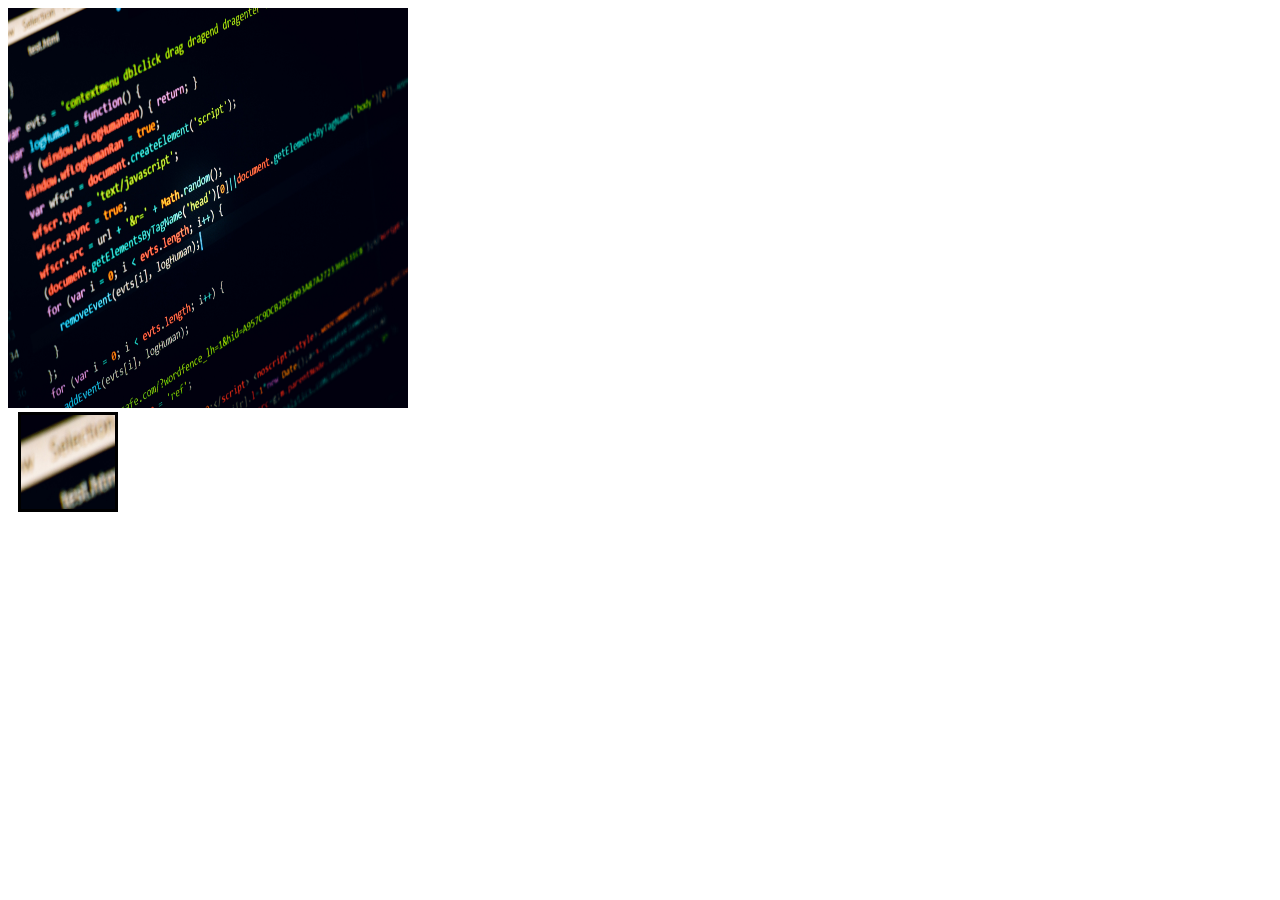
<file: Zoom/index.html>
<!DOCTYPE html>
<html lang="en">

<head>
    <meta charset="UTF-8">
    <meta name="viewport" content="width=device-width, initial-scale=1.0">
    <title>Zoom</title>
    <style>
        * {
            box-sizing: border-box;
        }

        #wrap {
            position: relative;
        }

        /*Стили для увеличительного стекла:*/

        .glass {
            position: absolute;
            border: 3px solid #000;
            cursor: none;
            width: 100px;
            height: 100px;
            bottom: -100px;
            left: 10px;
        }
    </style>
</head>

<body>
    <div id="wrap">
        <img id="my" src="images/1.jpg" alt="" style="width:400px;height:400px;" />
    </div>
    <script src="script.js"></script>
</body>

</html>
</file>
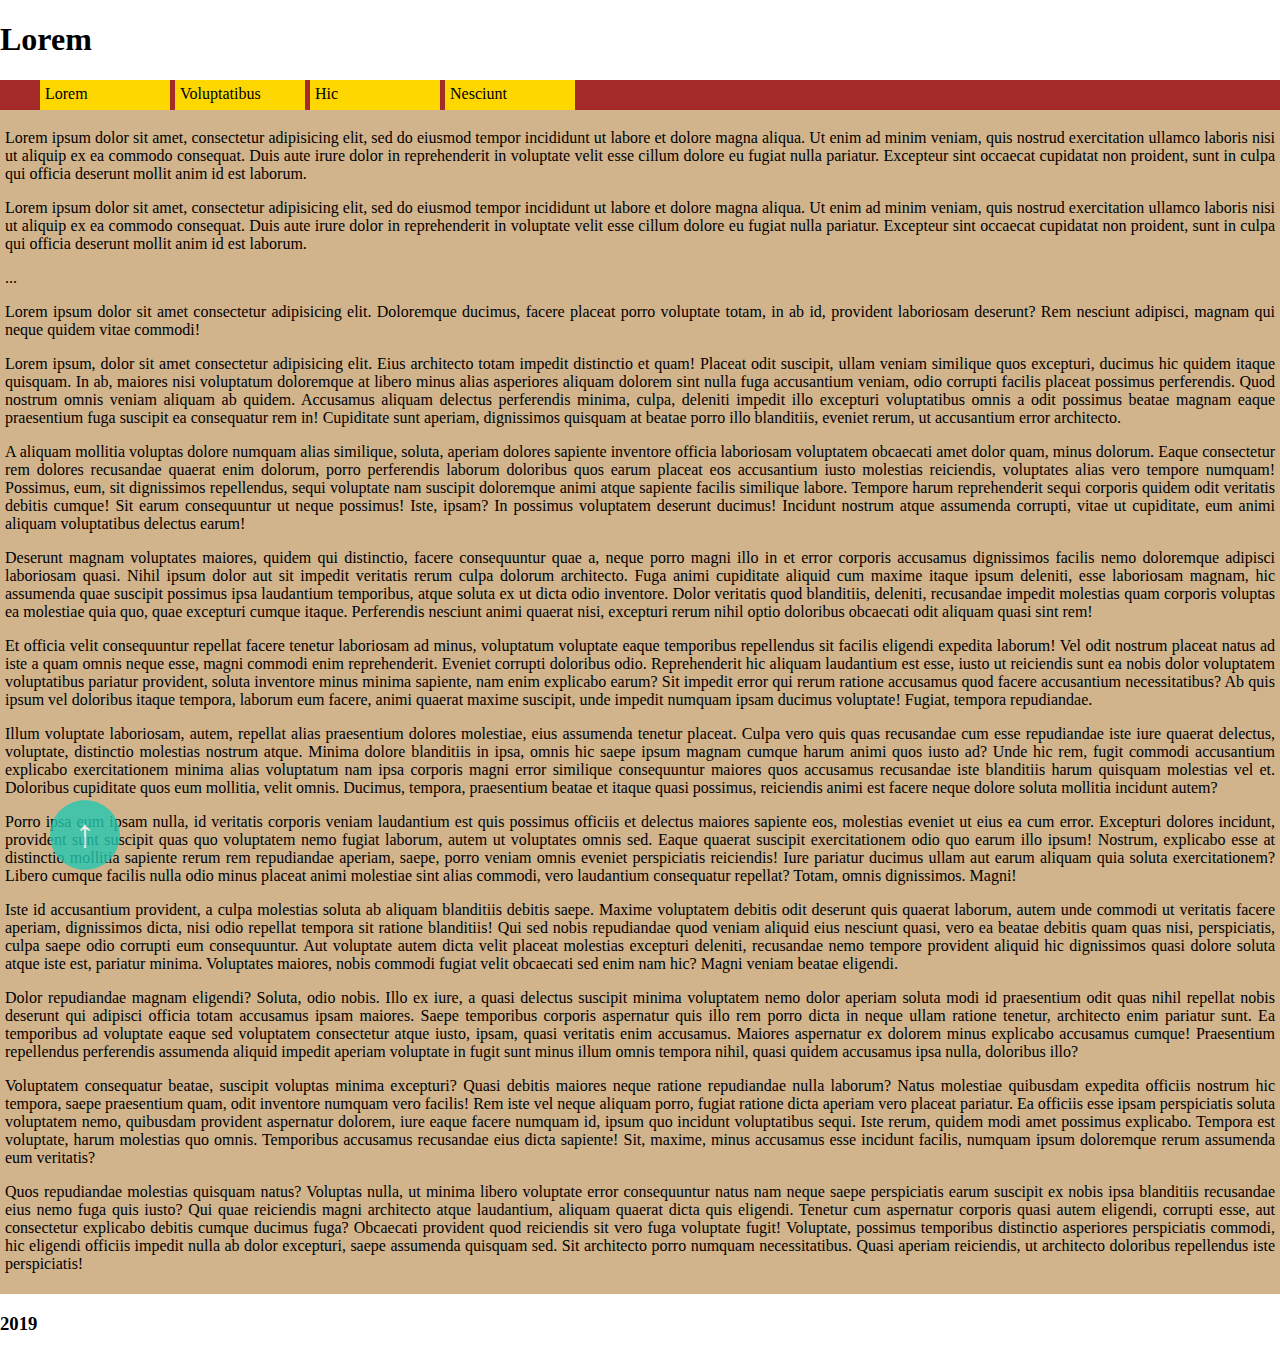
<file: Залипающее меню/index.html>
<!DOCTYPE html>
<html lang="en">
<head>
    <meta charset="UTF-8">
    <meta name="viewport" content="width=device-width, initial-scale=1.0">
    <title>Document</title>
    <style>
        body, html {
            margin: 0;
            padding: 0;
        }
        .menu{
            position:absolute;
            width:100%;
            height: 30px;
            background: brown;
        }
        #menu ul{
            list-style-type:none;
        }
        #menu li{
            position:relative;
            float: left;
            width: 120px;
            background: gold;
            padding:5px;
            margin:0 5px 5px 0;
            height: 20px;      
            top: -16px;
        }
        #content {
            clear: left;
            background: tan;
            text-align: justify;
            padding:5px;
            margin-top:50px;
        }
        .fixed {
            position: fixed;
            top: 0px;
            left: 0;
        } 
        #up{
            position: fixed;
            width: 50px;
            height: 50px;
            bottom: 30px;
            left: 50px;
            text-decoration: none;
            background-color: #25C7B1;
            opacity: 0.8;
            transition: 0.5s;
            padding: 10px;
            text-align: center;
            font-size: 40px;
            font-weight: bold;
            color: #fff;
            border-radius: 50%;
        }
        .fade{
            opacity: 0 !important;
        }
    </style>
</head>
<body id='top'>
    <div id="header">
        <h1>Lorem</h1>
      </div>
      <div id="menu" class="menu">
        <ul>
          <li>Lorem</li>
          <li>Voluptatibus</li>
           <li>Hic</li>
           <li>Nesciunt</li>
         </ul>
      </div>
      <div id="content">
        <p>Lorem ipsum dolor sit amet, consectetur adipisicing elit, sed do eiusmod tempor incididunt ut labore et
        dolore magna aliqua. Ut enim ad minim veniam, quis nostrud exercitation ullamco laboris nisi ut aliquip ex
        ea commodo consequat. Duis aute irure dolor in reprehenderit in voluptate velit esse cillum dolore eu
        fugiat nulla pariatur. Excepteur sint occaecat cupidatat non proident, sunt in culpa qui officia deserunt
        mollit anim id est laborum.</p>
        <p>Lorem ipsum dolor sit amet, consectetur adipisicing elit, sed do
        eiusmod tempor incididunt ut labore et dolore magna aliqua. Ut enim ad minim veniam, quis nostrud
        exercitation ullamco laboris nisi ut aliquip ex ea commodo consequat. Duis aute irure dolor in
        reprehenderit in voluptate velit esse cillum dolore eu fugiat nulla pariatur. Excepteur sint occaecat
        cupidatat non proident, sunt in culpa qui officia deserunt mollit anim id est laborum.</p>
        ...
        <p>Lorem ipsum dolor sit amet consectetur adipisicing elit. Doloremque ducimus, facere placeat porro voluptate
        totam, in ab id, provident laboriosam deserunt? Rem nesciunt adipisci, magnam qui neque quidem vitae
        commodi!</p>
        <p>Lorem ipsum, dolor sit amet consectetur adipisicing elit. Eius architecto totam impedit distinctio et quam! Placeat odit suscipit, ullam veniam similique quos excepturi, ducimus hic quidem itaque quisquam. In ab, maiores nisi voluptatum doloremque at libero minus alias asperiores aliquam dolorem sint nulla fuga accusantium veniam, odio corrupti facilis placeat possimus perferendis. Quod nostrum omnis veniam aliquam ab quidem. Accusamus aliquam delectus perferendis minima, culpa, deleniti impedit illo excepturi voluptatibus omnis a odit possimus beatae magnam eaque praesentium fuga suscipit ea consequatur rem in! Cupiditate sunt aperiam, dignissimos quisquam at beatae porro illo blanditiis, eveniet rerum, ut accusantium error architecto.</p>
        <p>A aliquam mollitia voluptas dolore numquam alias similique, soluta, aperiam dolores sapiente inventore officia laboriosam voluptatem obcaecati amet dolor quam, minus dolorum. Eaque consectetur rem dolores recusandae quaerat enim dolorum, porro perferendis laborum doloribus quos earum placeat eos accusantium iusto molestias reiciendis, voluptates alias vero tempore numquam! Possimus, eum, sit dignissimos repellendus, sequi voluptate nam suscipit doloremque animi atque sapiente facilis similique labore. Tempore harum reprehenderit sequi corporis quidem odit veritatis debitis cumque! Sit earum consequuntur ut neque possimus! Iste, ipsam? In possimus voluptatem deserunt ducimus! Incidunt nostrum atque assumenda corrupti, vitae ut cupiditate, eum animi aliquam voluptatibus delectus earum!</p>
        <p>Deserunt magnam voluptates maiores, quidem qui distinctio, facere consequuntur quae a, neque porro magni illo in et error corporis accusamus dignissimos facilis nemo doloremque adipisci laboriosam quasi. Nihil ipsum dolor aut sit impedit veritatis rerum culpa dolorum architecto. Fuga animi cupiditate aliquid cum maxime itaque ipsum deleniti, esse laboriosam magnam, hic assumenda quae suscipit possimus ipsa laudantium temporibus, atque soluta ex ut dicta odio inventore. Dolor veritatis quod blanditiis, deleniti, recusandae impedit molestias quam corporis voluptas ea molestiae quia quo, quae excepturi cumque itaque. Perferendis nesciunt animi quaerat nisi, excepturi rerum nihil optio doloribus obcaecati odit aliquam quasi sint rem!</p>
        <p>Et officia velit consequuntur repellat facere tenetur laboriosam ad minus, voluptatum voluptate eaque temporibus repellendus sit facilis eligendi expedita laborum! Vel odit nostrum placeat natus ad iste a quam omnis neque esse, magni commodi enim reprehenderit. Eveniet corrupti doloribus odio. Reprehenderit hic aliquam laudantium est esse, iusto ut reiciendis sunt ea nobis dolor voluptatem voluptatibus pariatur provident, soluta inventore minus minima sapiente, nam enim explicabo earum? Sit impedit error qui rerum ratione accusamus quod facere accusantium necessitatibus? Ab quis ipsum vel doloribus itaque tempora, laborum eum facere, animi quaerat maxime suscipit, unde impedit numquam ipsam ducimus voluptate! Fugiat, tempora repudiandae.</p>
        <p>Illum voluptate laboriosam, autem, repellat alias praesentium dolores molestiae, eius assumenda tenetur placeat. Culpa vero quis quas recusandae cum esse repudiandae iste iure quaerat delectus, voluptate, distinctio molestias nostrum atque. Minima dolore blanditiis in ipsa, omnis hic saepe ipsum magnam cumque harum animi quos iusto ad? Unde hic rem, fugit commodi accusantium explicabo exercitationem minima alias voluptatum nam ipsa corporis magni error similique consequuntur maiores quos accusamus recusandae iste blanditiis harum quisquam molestias vel et. Doloribus cupiditate quos eum mollitia, velit omnis. Ducimus, tempora, praesentium beatae et itaque quasi possimus, reiciendis animi est facere neque dolore soluta mollitia incidunt autem?</p>
        <p>Porro ipsa eum ipsam nulla, id veritatis corporis veniam laudantium est quis possimus officiis et delectus maiores sapiente eos, molestias eveniet ut eius ea cum error. Excepturi dolores incidunt, provident sunt suscipit quas quo voluptatem nemo fugiat laborum, autem ut voluptates omnis sed. Eaque quaerat suscipit exercitationem odio quo earum illo ipsum! Nostrum, explicabo esse at distinctio mollitia sapiente rerum rem repudiandae aperiam, saepe, porro veniam omnis eveniet perspiciatis reiciendis! Iure pariatur ducimus ullam aut earum aliquam quia soluta exercitationem? Libero cumque facilis nulla odio minus placeat animi molestiae sint alias commodi, vero laudantium consequatur repellat? Totam, omnis dignissimos. Magni!</p>
        <p>Iste id accusantium provident, a culpa molestias soluta ab aliquam blanditiis debitis saepe. Maxime voluptatem debitis odit deserunt quis quaerat laborum, autem unde commodi ut veritatis facere aperiam, dignissimos dicta, nisi odio repellat tempora sit ratione blanditiis! Qui sed nobis repudiandae quod veniam aliquid eius nesciunt quasi, vero ea beatae debitis quam quas nisi, perspiciatis, culpa saepe odio corrupti eum consequuntur. Aut voluptate autem dicta velit placeat molestias excepturi deleniti, recusandae nemo tempore provident aliquid hic dignissimos quasi dolore soluta atque iste est, pariatur minima. Voluptates maiores, nobis commodi fugiat velit obcaecati sed enim nam hic? Magni veniam beatae eligendi.</p>
        <p>Dolor repudiandae magnam eligendi? Soluta, odio nobis. Illo ex iure, a quasi delectus suscipit minima voluptatem nemo dolor aperiam soluta modi id praesentium odit quas nihil repellat nobis deserunt qui adipisci officia totam accusamus ipsam maiores. Saepe temporibus corporis aspernatur quis illo rem porro dicta in neque ullam ratione tenetur, architecto enim pariatur sunt. Ea temporibus ad voluptate eaque sed voluptatem consectetur atque iusto, ipsam, quasi veritatis enim accusamus. Maiores aspernatur ex dolorem minus explicabo accusamus cumque! Praesentium repellendus perferendis assumenda aliquid impedit aperiam voluptate in fugit sunt minus illum omnis tempora nihil, quasi quidem accusamus ipsa nulla, doloribus illo?</p>
        <p>Voluptatem consequatur beatae, suscipit voluptas minima excepturi? Quasi debitis maiores neque ratione repudiandae nulla laborum? Natus molestiae quibusdam expedita officiis nostrum hic tempora, saepe praesentium quam, odit inventore numquam vero facilis! Rem iste vel neque aliquam porro, fugiat ratione dicta aperiam vero placeat pariatur. Ea officiis esse ipsam perspiciatis soluta voluptatem nemo, quibusdam provident aspernatur dolorem, iure eaque facere numquam id, ipsum quo incidunt voluptatibus sequi. Iste rerum, quidem modi amet possimus explicabo. Tempora est voluptate, harum molestias quo omnis. Temporibus accusamus recusandae eius dicta sapiente! Sit, maxime, minus accusamus esse incidunt facilis, numquam ipsum doloremque rerum assumenda eum veritatis?</p>
        <p>Quos repudiandae molestias quisquam natus? Voluptas nulla, ut minima libero voluptate error consequuntur natus nam neque saepe perspiciatis earum suscipit ex nobis ipsa blanditiis recusandae eius nemo fuga quis iusto? Qui quae reiciendis magni architecto atque laudantium, aliquam quaerat dicta quis eligendi. Tenetur cum aspernatur corporis quasi autem eligendi, corrupti esse, aut consectetur explicabo debitis cumque ducimus fuga? Obcaecati provident quod reiciendis sit vero fuga voluptate fugit! Voluptate, possimus temporibus distinctio asperiores perspiciatis commodi, hic eligendi officiis impedit nulla ab dolor excepturi, saepe assumenda quisquam sed. Sit architecto porro numquam necessitatibus. Quasi aperiam reiciendis, ut architecto doloribus repellendus iste perspiciatis!</p>
      </div>
      <div id="footer">
        <h3>2019</h3>
      </div>
      <a href="#top" id="up">&uarr;</a>
      <script>
            window.onload = function() {
            let link = document.getElementById('up');
            let menu = document.getElementById('menu');
            let menuBottom = 100; // пограничное значения отступа от верхнего края при прокрутке
            window.onscroll = function() {
                if (document.documentElement.scrollTop < menuBottom) { // или document.body.scrollTop > menuBottom
                    menu.classList.remove('fixed');// удаляем класс 'fixed'
                    link.classList.add('fade');
                } else {
                    menu.classList.add('fixed');// добавляем класс 'fixed'
                    link.classList.remove('fade');
                }
            };
        };
      </script>
</body>
</html>
</file>
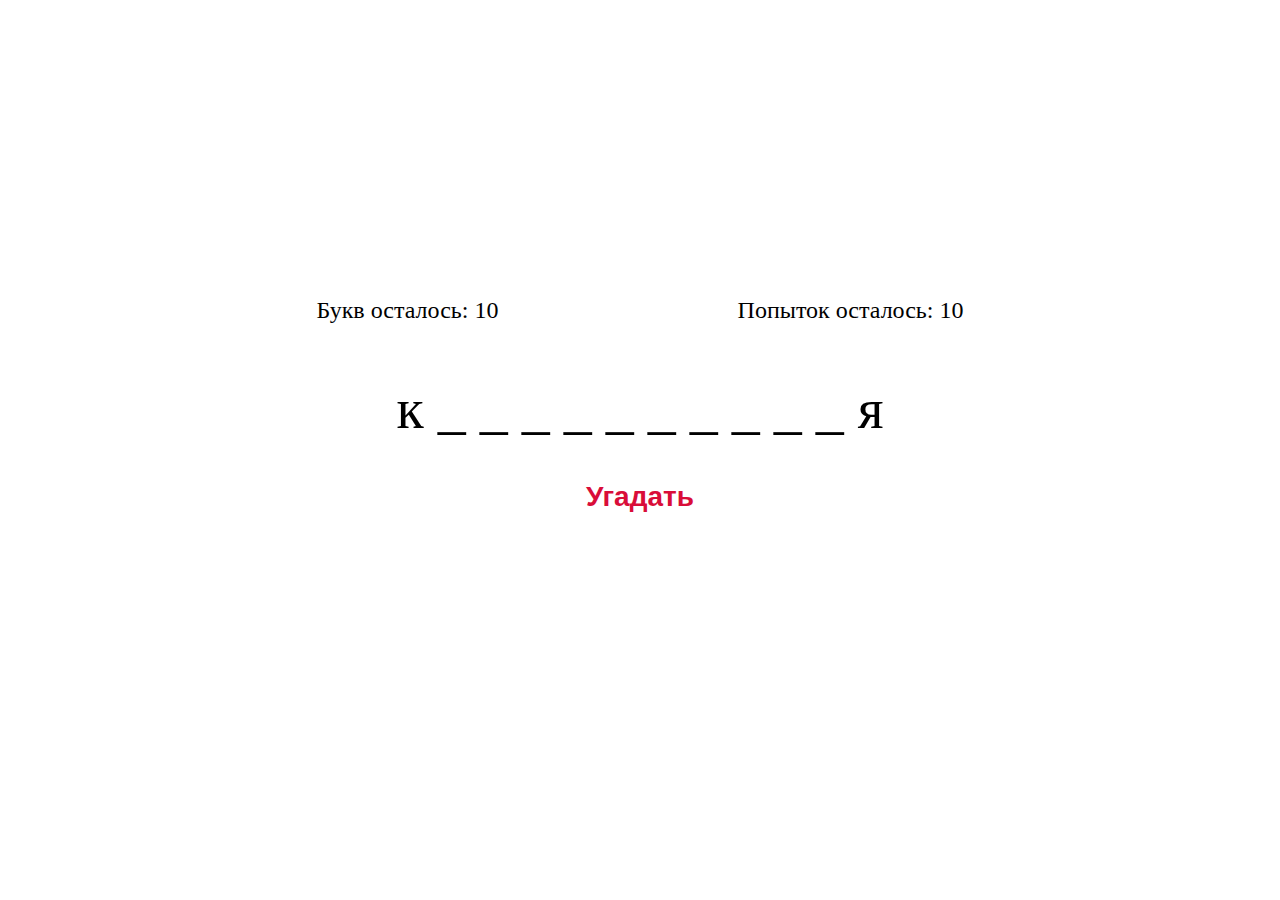
<file: Игра «Угадай букву»/index.html>
<!DOCTYPE html>
<html lang="en">

<head>
    <meta charset="UTF-8">
    <meta name="viewport" content="width=device-width, initial-scale=1.0">
    <link rel="stylesheet" href="style.css">
    <title>Игра «Угадай букву»</title>
</head>

<body>
    <div class="banner">
        <div class="block">
            <span class="remain"></span>
            <span class="tries"></span>
            <span class="text"></span>
            <button class="guess">Угадать</button>
        </div>
    </div>
    <script src="script.js"></script>
</body>

</html>
</file>
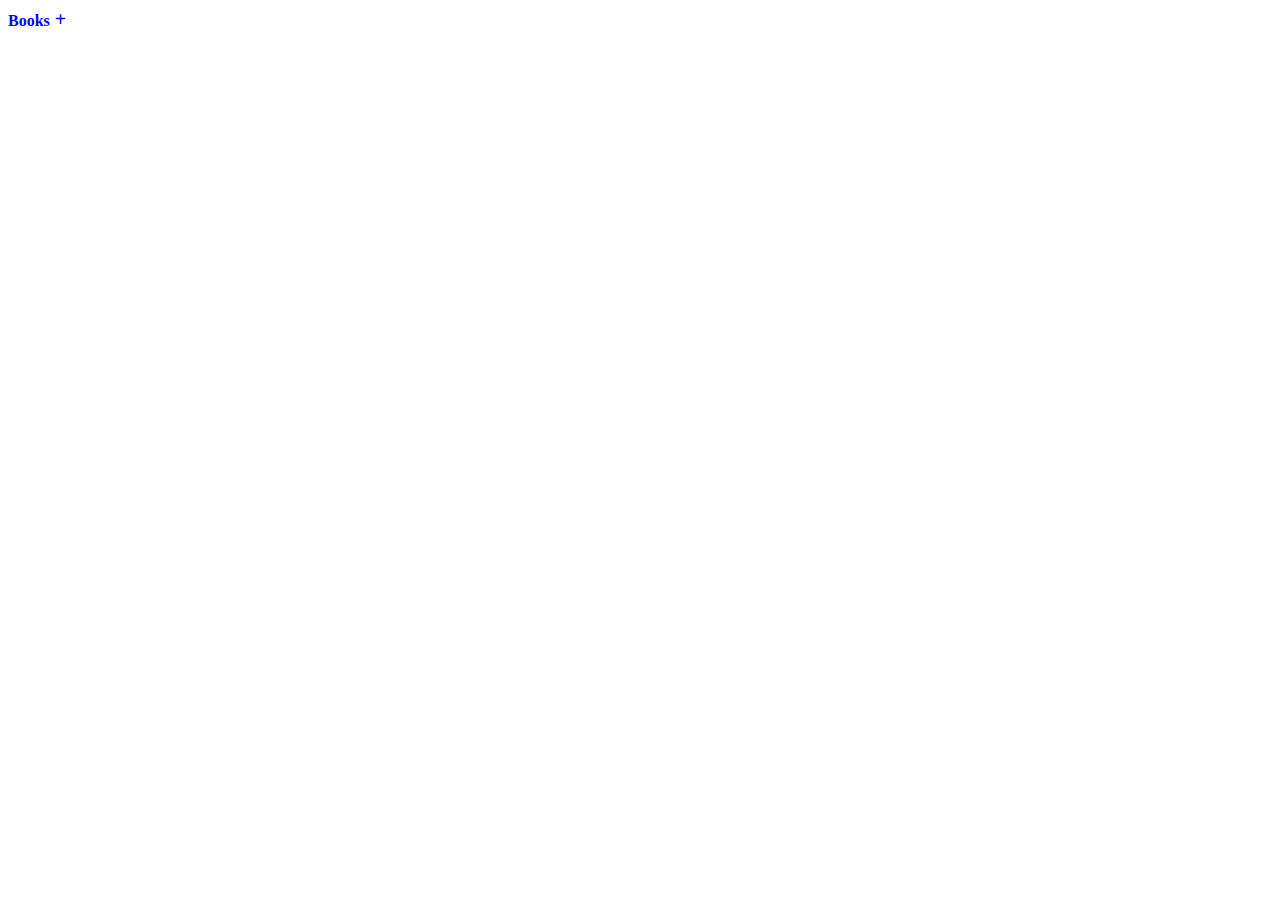
<file: Книги/index.html>
<!DOCTYPE html>
<html lang="en">

<head>
  <meta charset="UTF-8">
  <meta name="viewport" content="width=device-width, initial-scale=1.0">
  <title>Книги</title>
  <style>
    p,
    ul {
      height: 0px;
      margin: 0;
      overflow: auto;
      transition: all .3s ease .15s;
    }

    .title {
      font-weight: bold;
      color: blue;
    }

    .title:after {
      content: '+';
      padding-left: 5px;
      font-size: 20px;
      color: blue;
      cursor: pointer;
    }

    ul.open {
      height: 400px;
    }

    p.open {
      height: 50px;
    }

    .minus.title:after {
      content: '-';
    }
  </style>
</head>

<body>
  <div id="books" class="menu">
    <div class="title">Books</div>
    <ul>
      <li>
        <div class="title">Book 1</div>
        <p>Lorem, ipsum dolor.</p>
      </li>
      <li>
        <div class="title">Book 2</div>
        <p>Lorem, ipsum dolor.</p>
      </li>
      <li>
        <div class="title">Book 3</div>
        <p>Lorem, ipsum dolor.</p>
      </li>
      <li>
        <div class="title">Book 4</div>
        <p>Lorem, ipsum dolor.</p>
      </li>
      <li>
        <div class="title">Book 5</div>
        <p>Lorem, ipsum dolor.</p>
      </li>
    </ul>
  </div>
  </div>
  <script>
    let titles = document.getElementsByClassName("title");
    for (let i = 0; i < titles.length; i++) {
      titles[i].onclick = showBook;
    }

    function showBook(e) {
      let title = e.target;
      let toShow = title.nextElementSibling;
      toShow.classList.toggle('open');
      title.classList.toggle('minus');
    }
  </script>
</body>

</html>
</file>
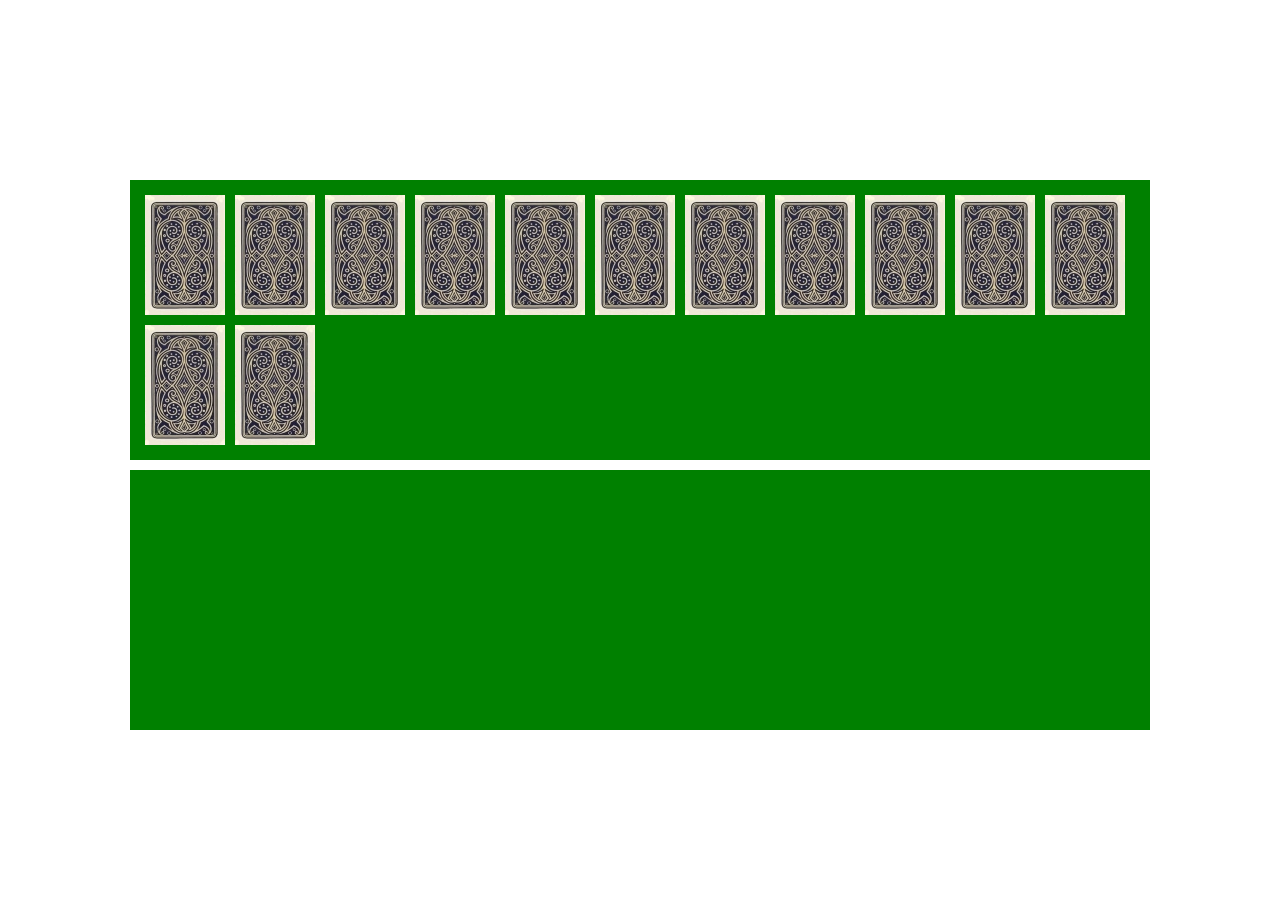
<file: Пиковая дама/index.html>
<!DOCTYPE html>
<html lang="en">

<head>
  <meta charset="UTF-8" />
  <meta name="viewport" content="width=device-width, initial-scale=1.0" />
  <link rel="stylesheet" href="https://cdnjs.cloudflare.com/ajax/libs/animate.css/4.1.1/animate.min.css"/>
  <link rel="stylesheet" href="style.css">
  <title>Document</title>
</head>

<body>
  <div id="wrap">
    <div id="real_cards"></div>
    <div id="played_cards"></div>
    <div id="win"></div>
  </div>
  <script src="script.js"></script>
</body>

</html>
</file>
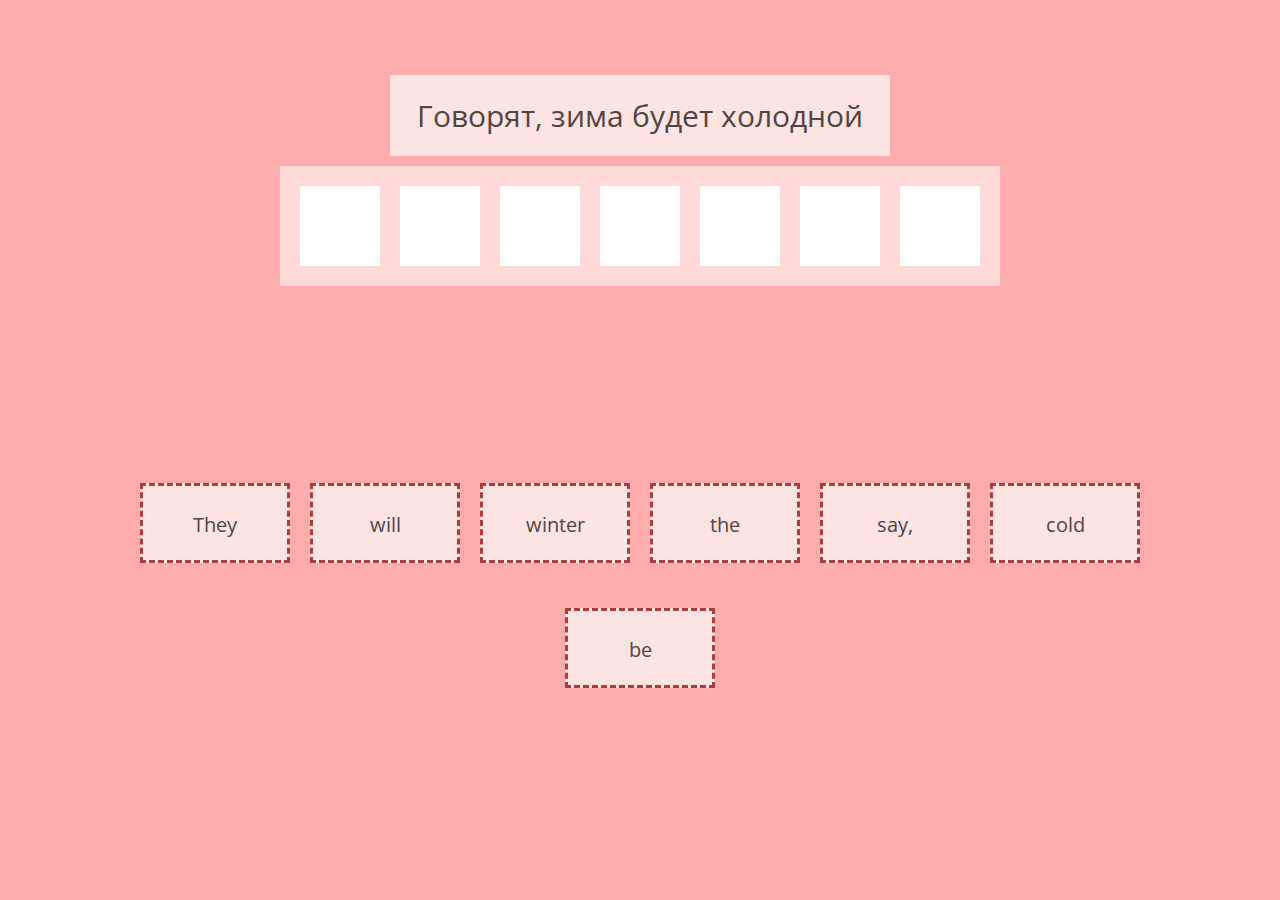
<file: Предложения/index.html>
<!DOCTYPE html>
<html lang="en">
<head>
    <meta charset="UTF-8">
    <meta name="viewport" content="width=device-width, initial-scale=1.0">
    <link rel="stylesheet" href="style.css">
    <title>Предложения</title>
</head>
<body>
    <div id="wrap">
        <div id="top_banner">
            <div id="russian_sentence_box">
                <p id="russian_sentence"></p>
            </div>
            <div id="validate_banner"></div>
        </div>
        <div id="bottom_banner"></div>
    </div>
    <script src="script.js"></script>
</body>
</html>
</file>
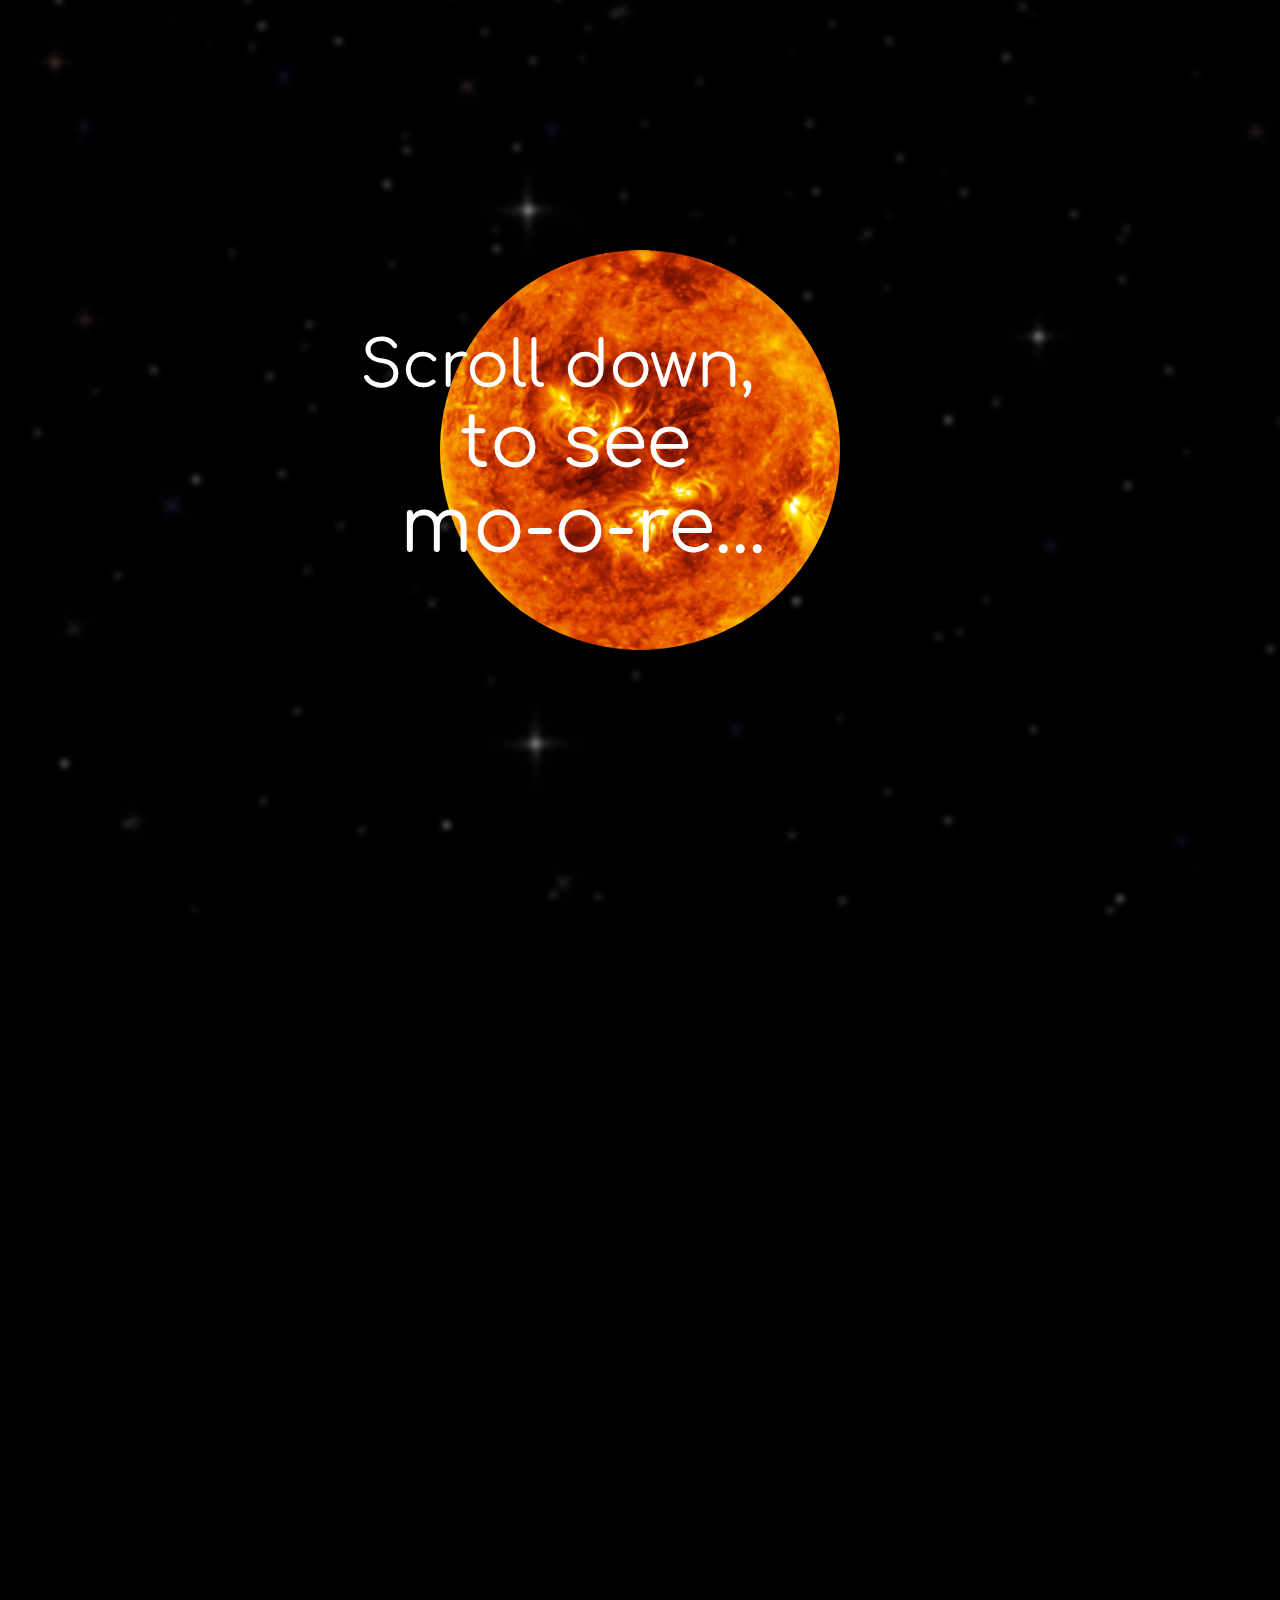
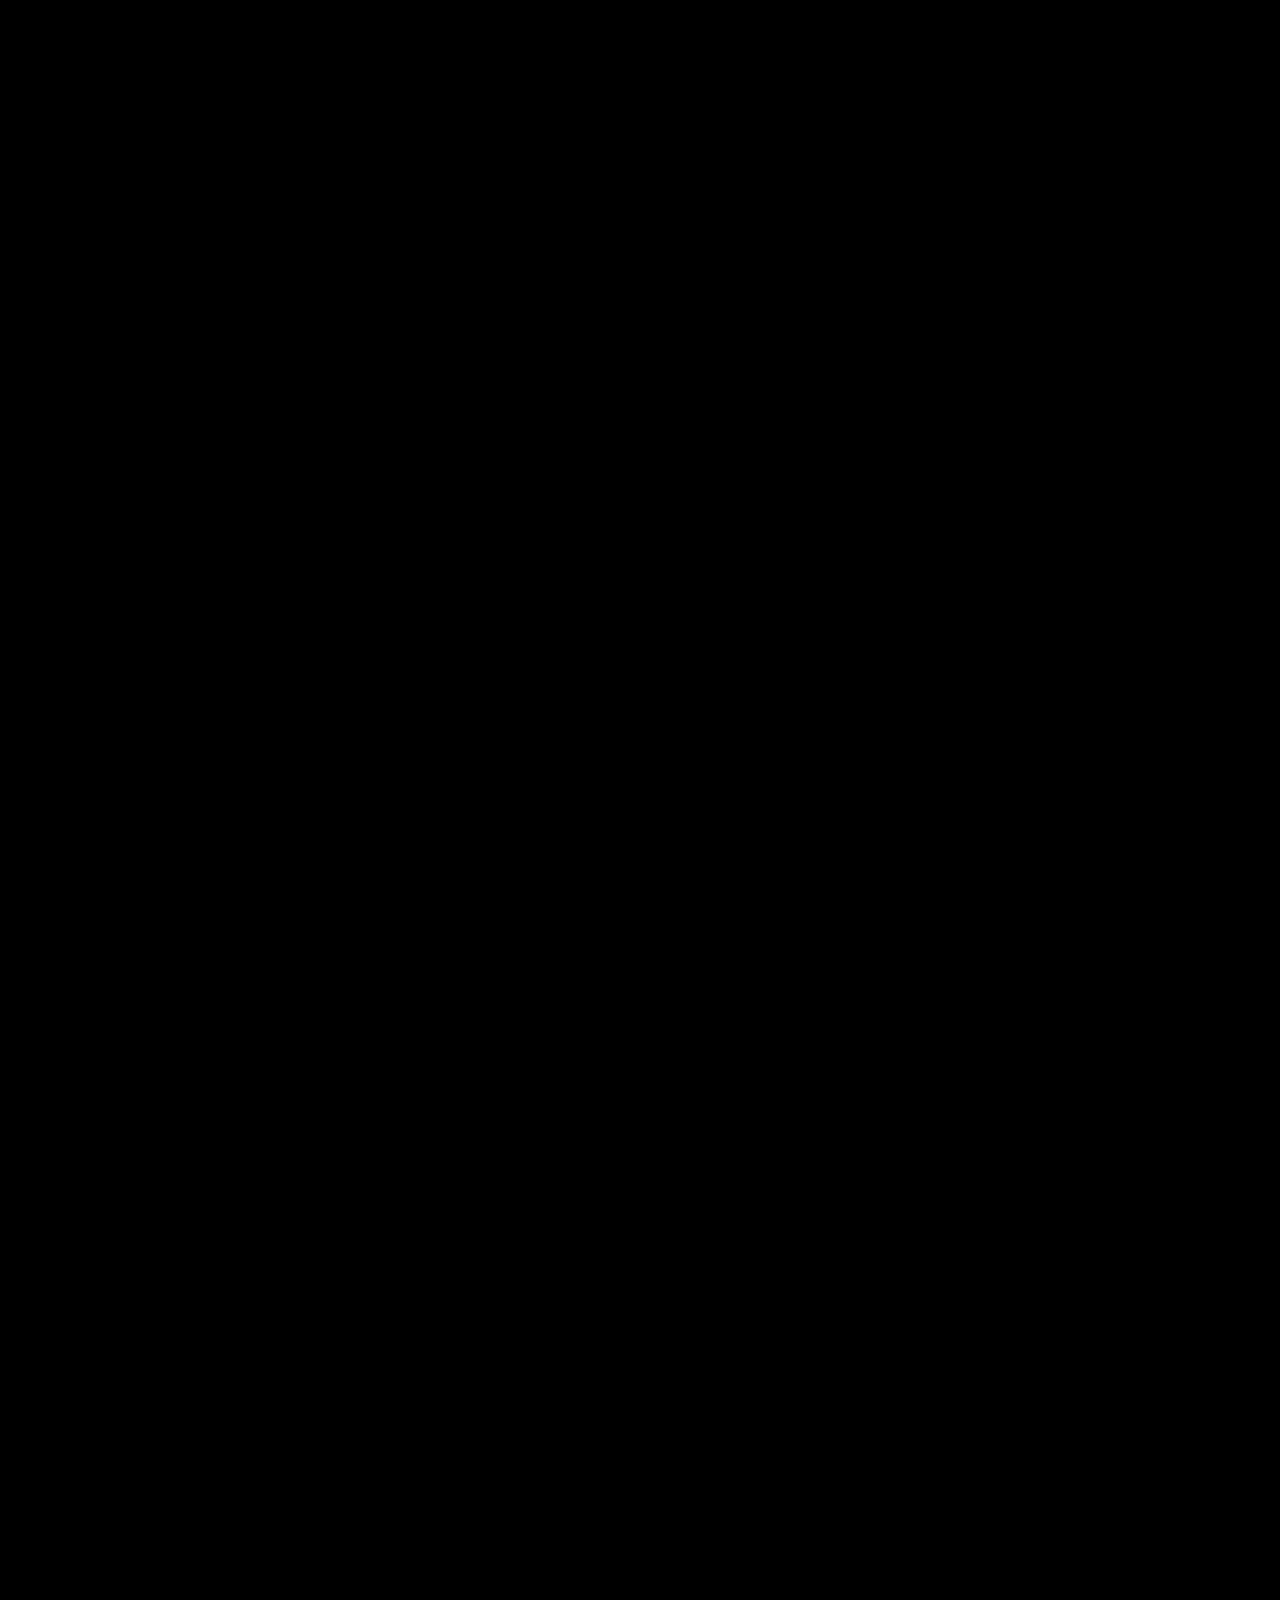
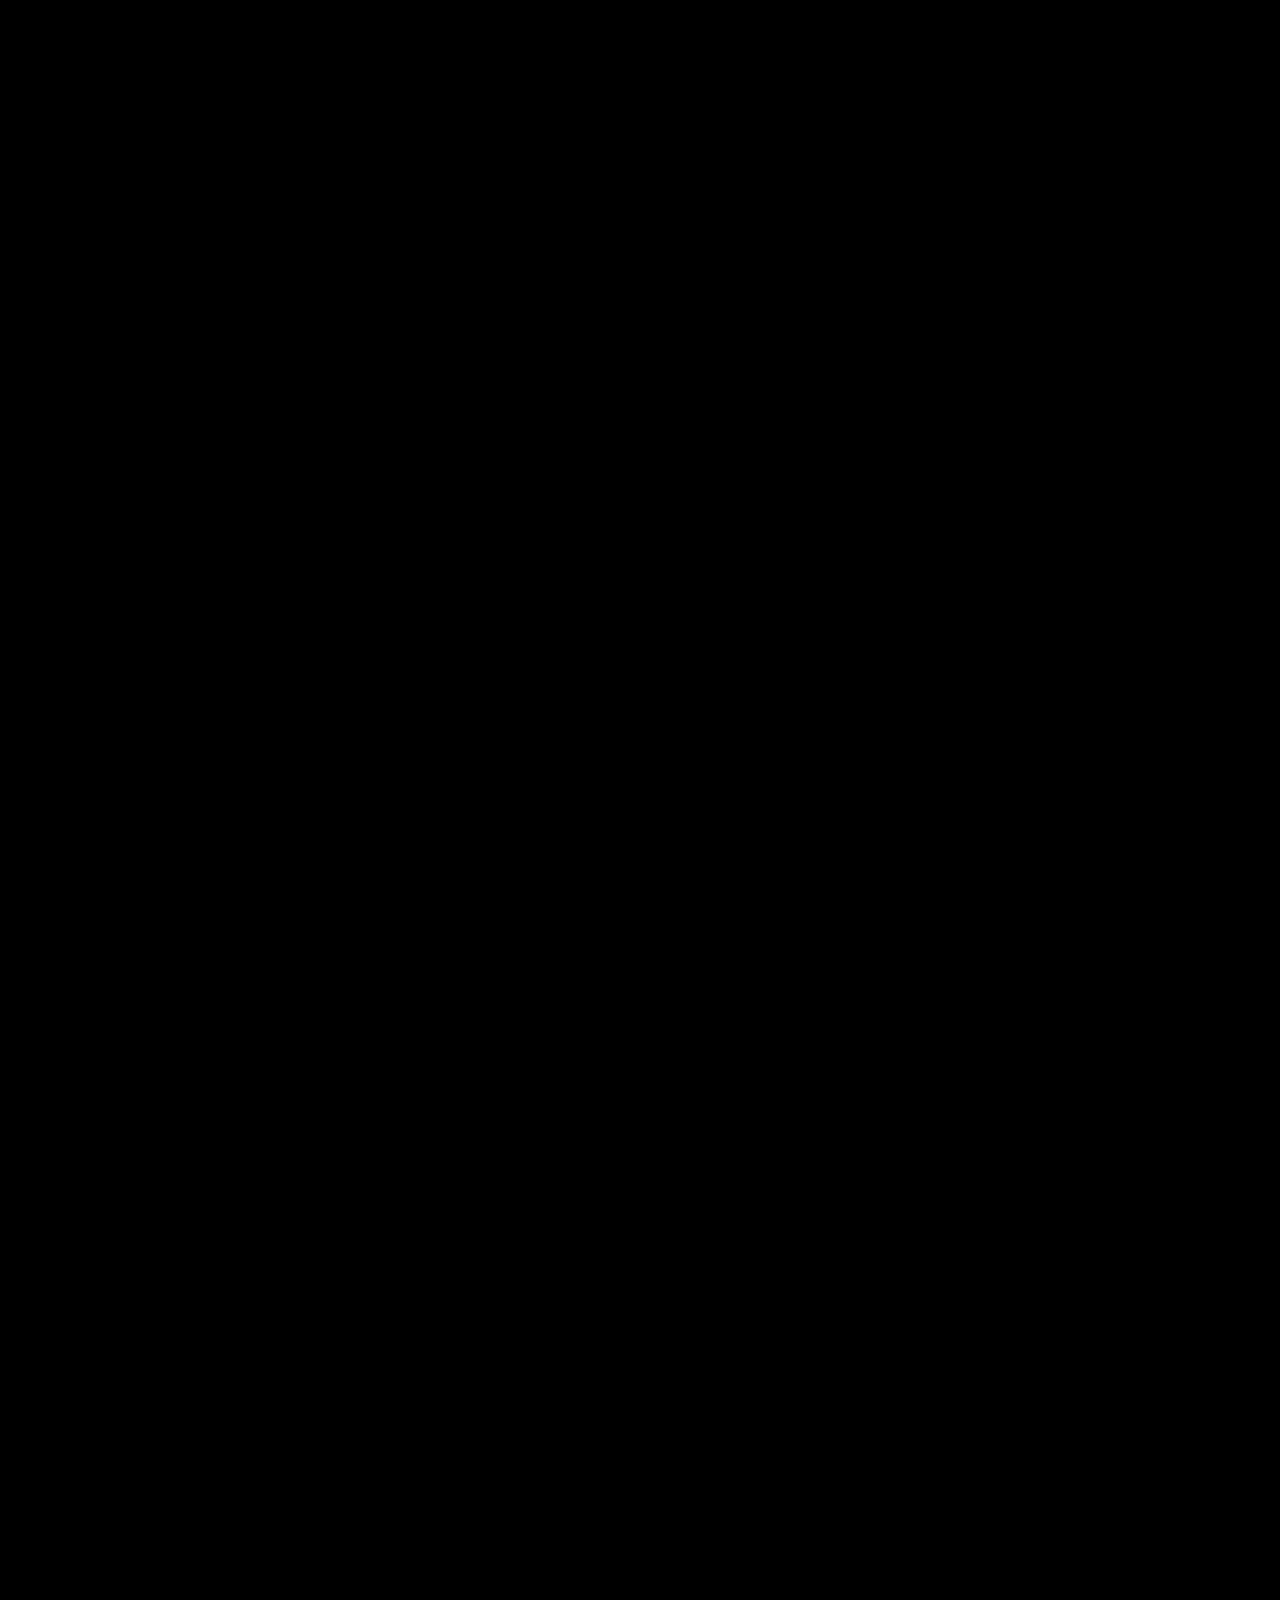
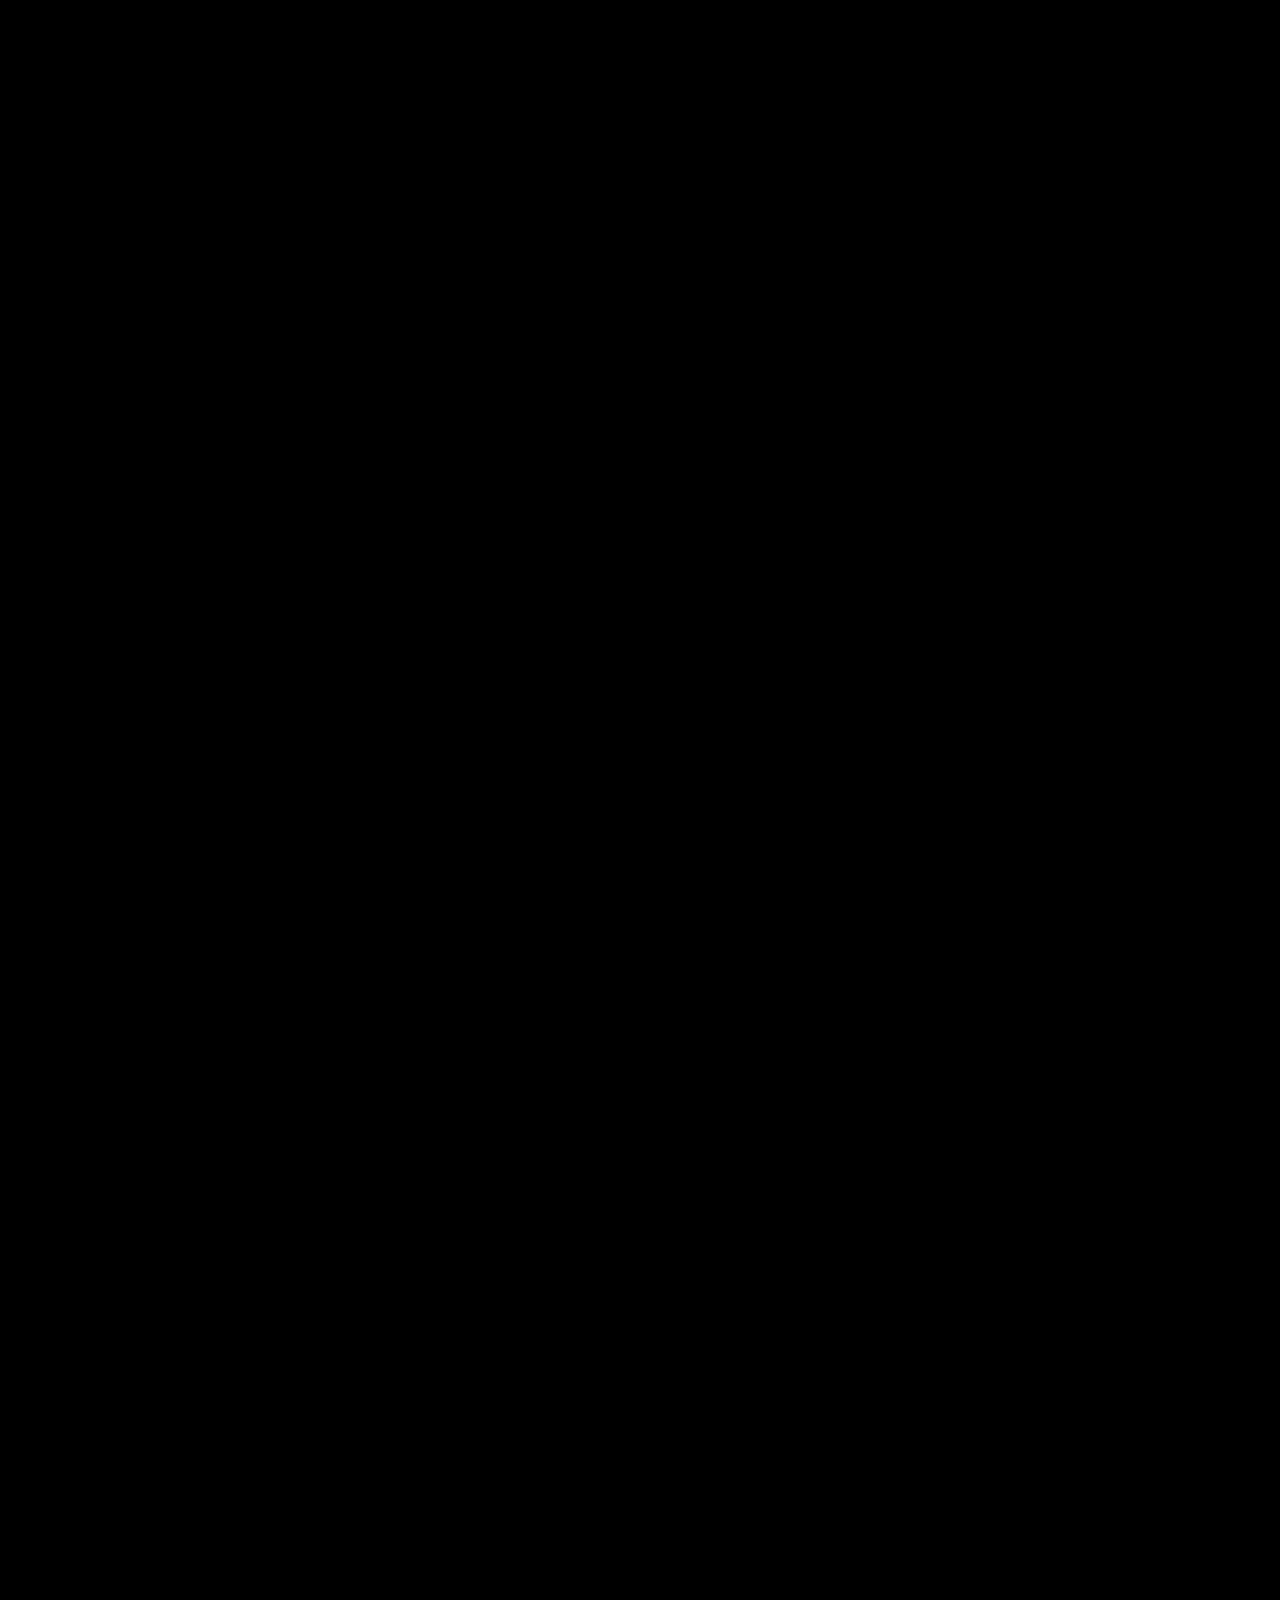
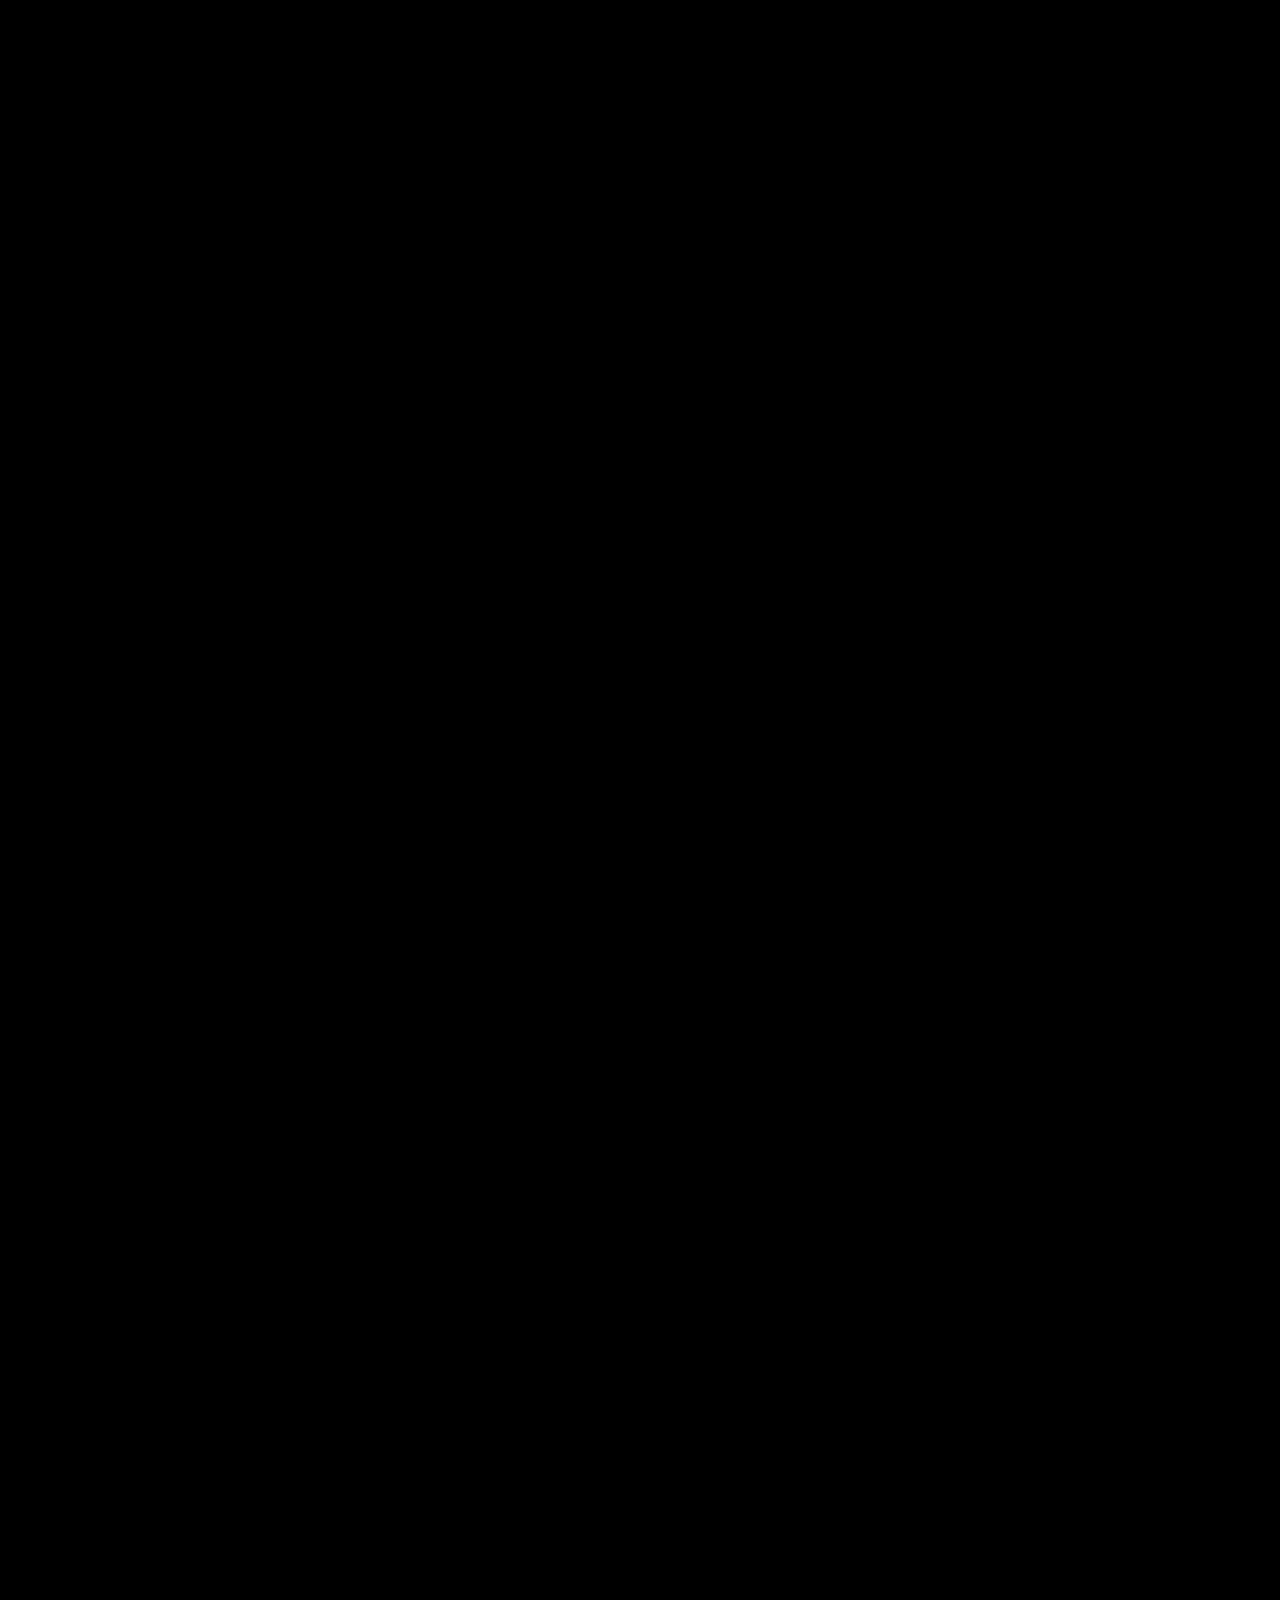
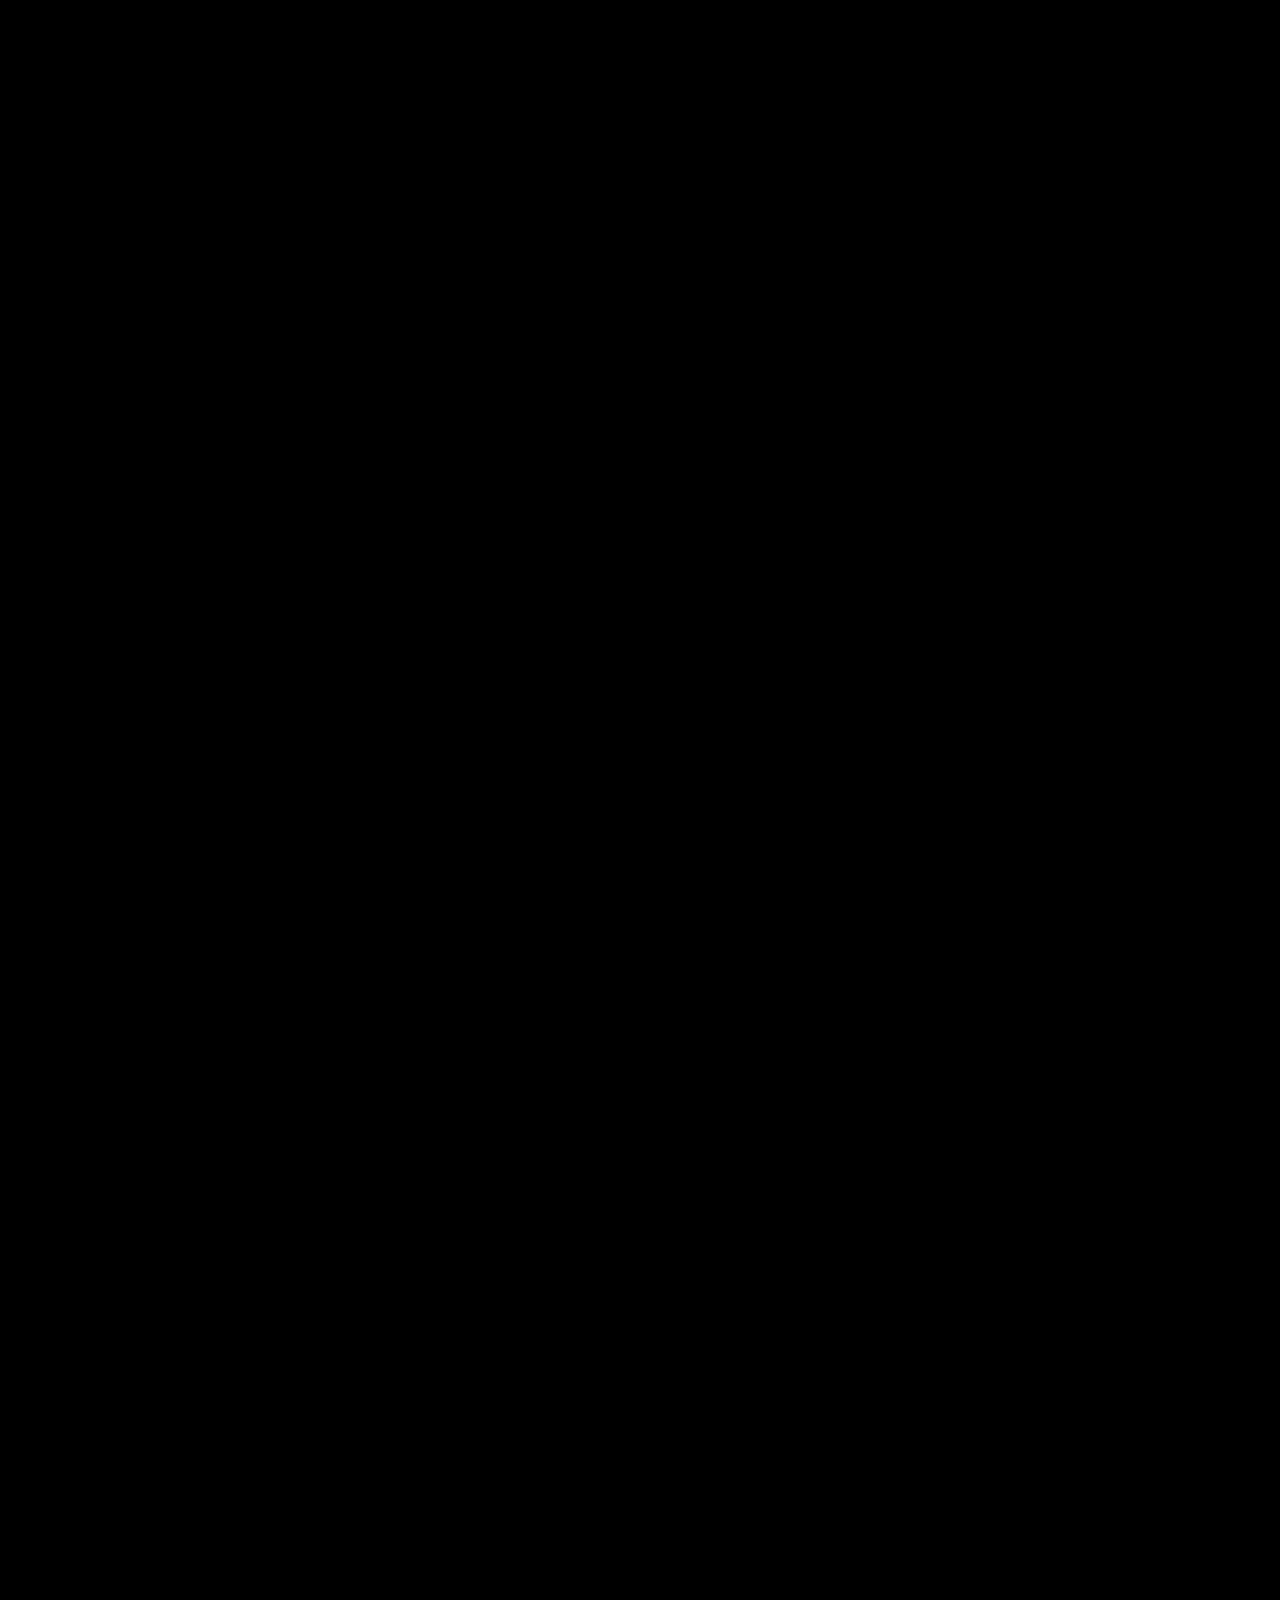
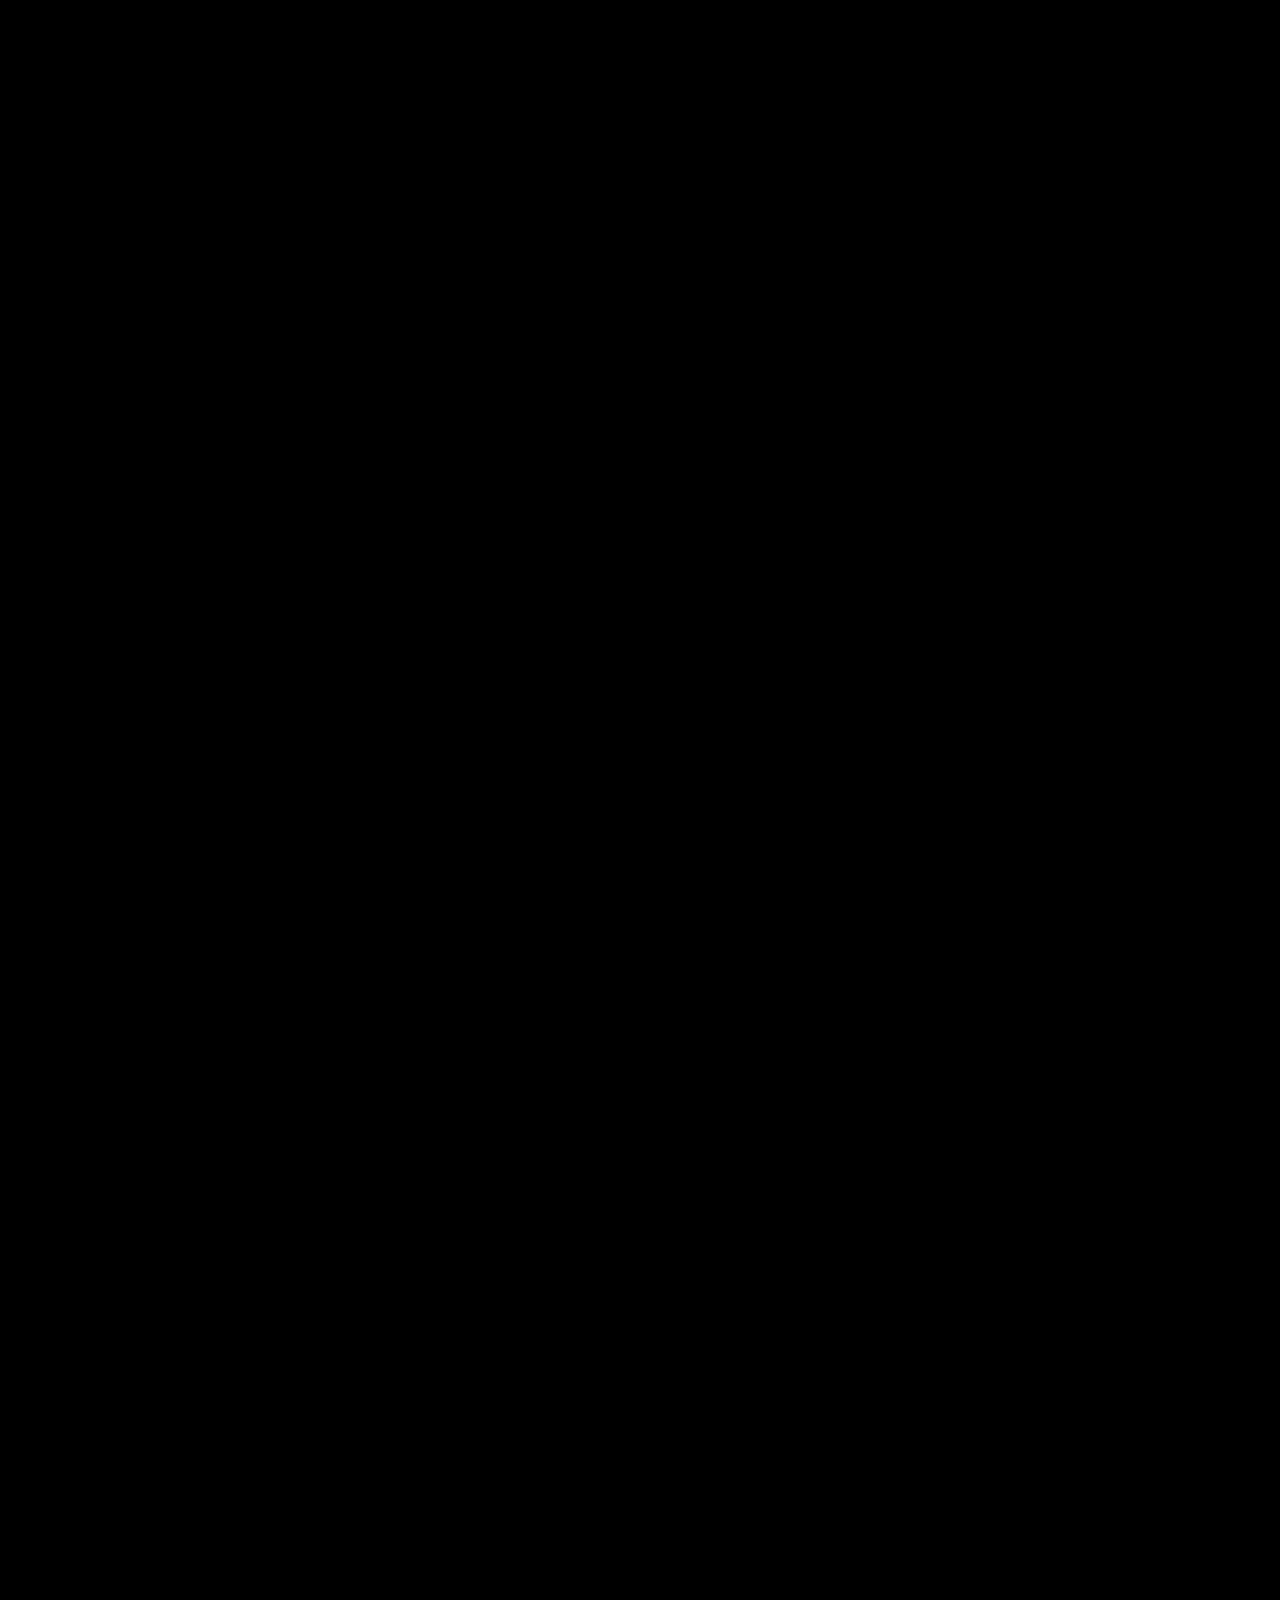
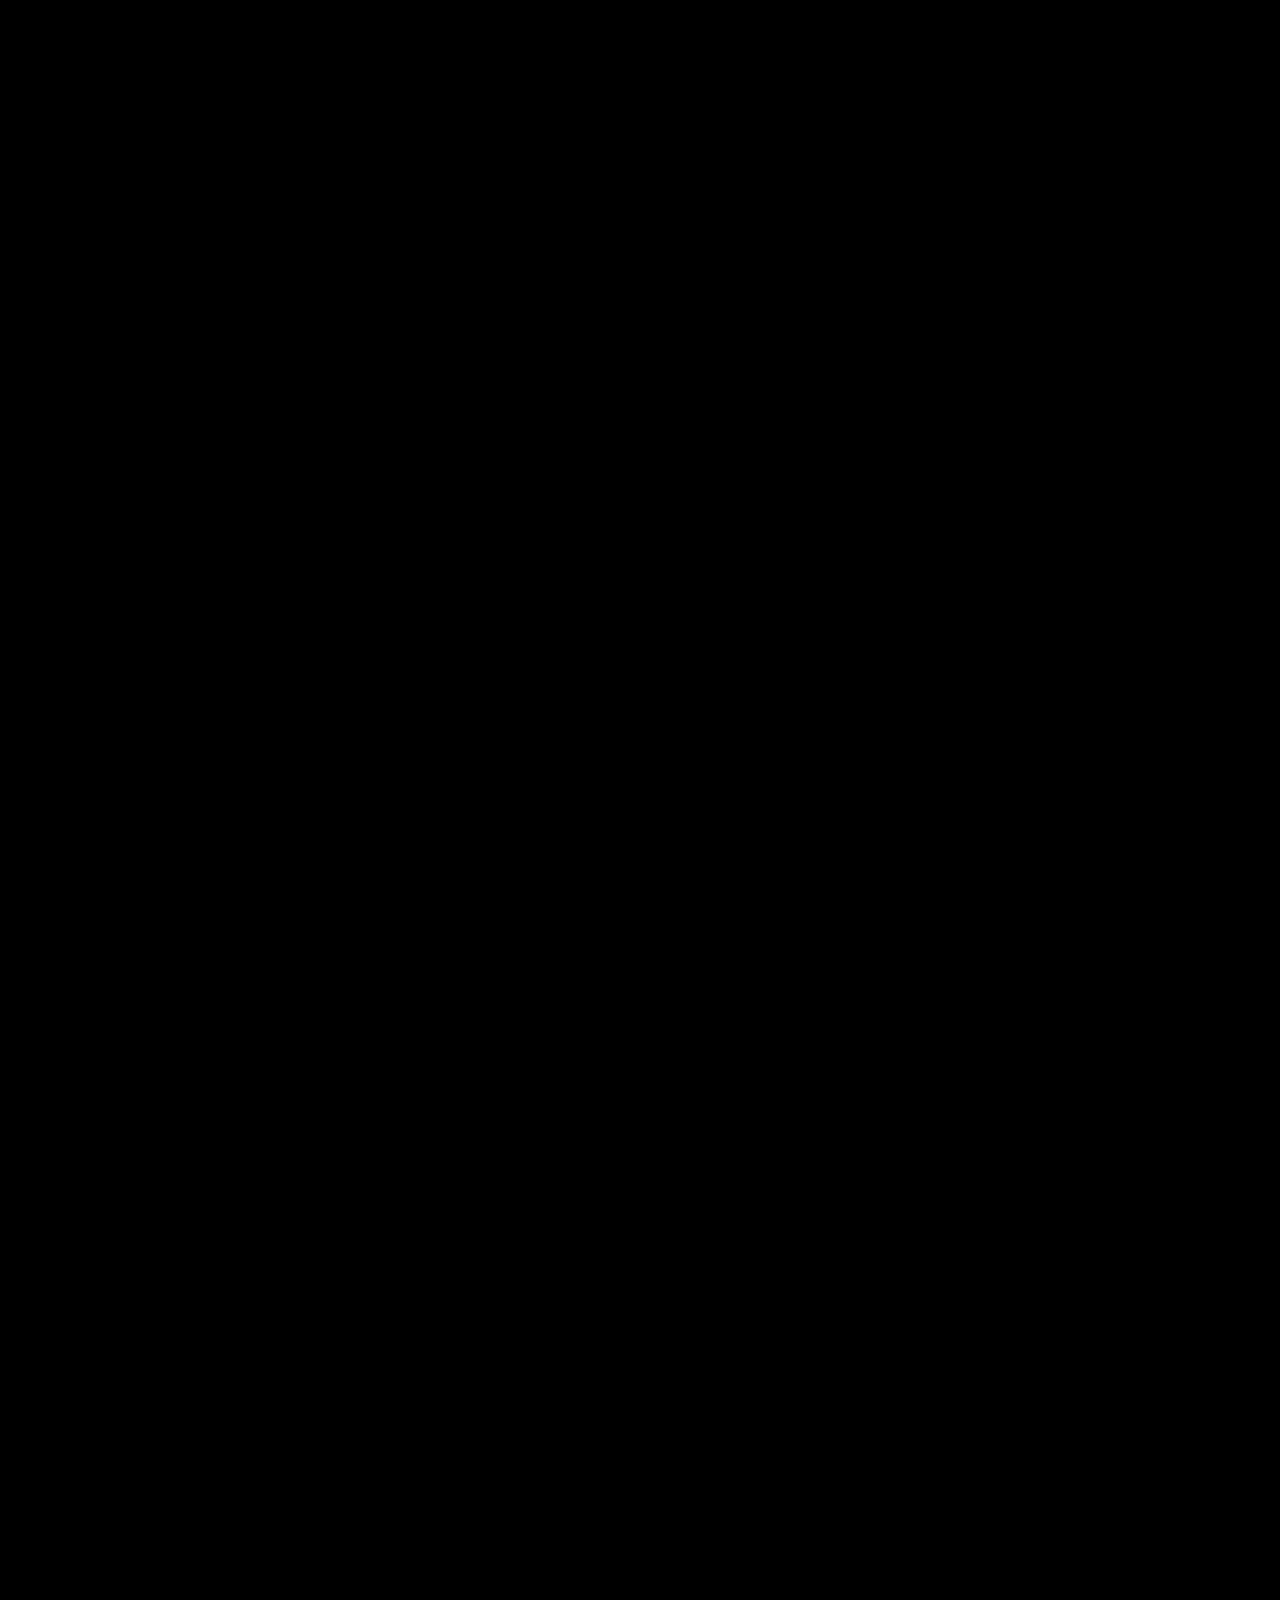
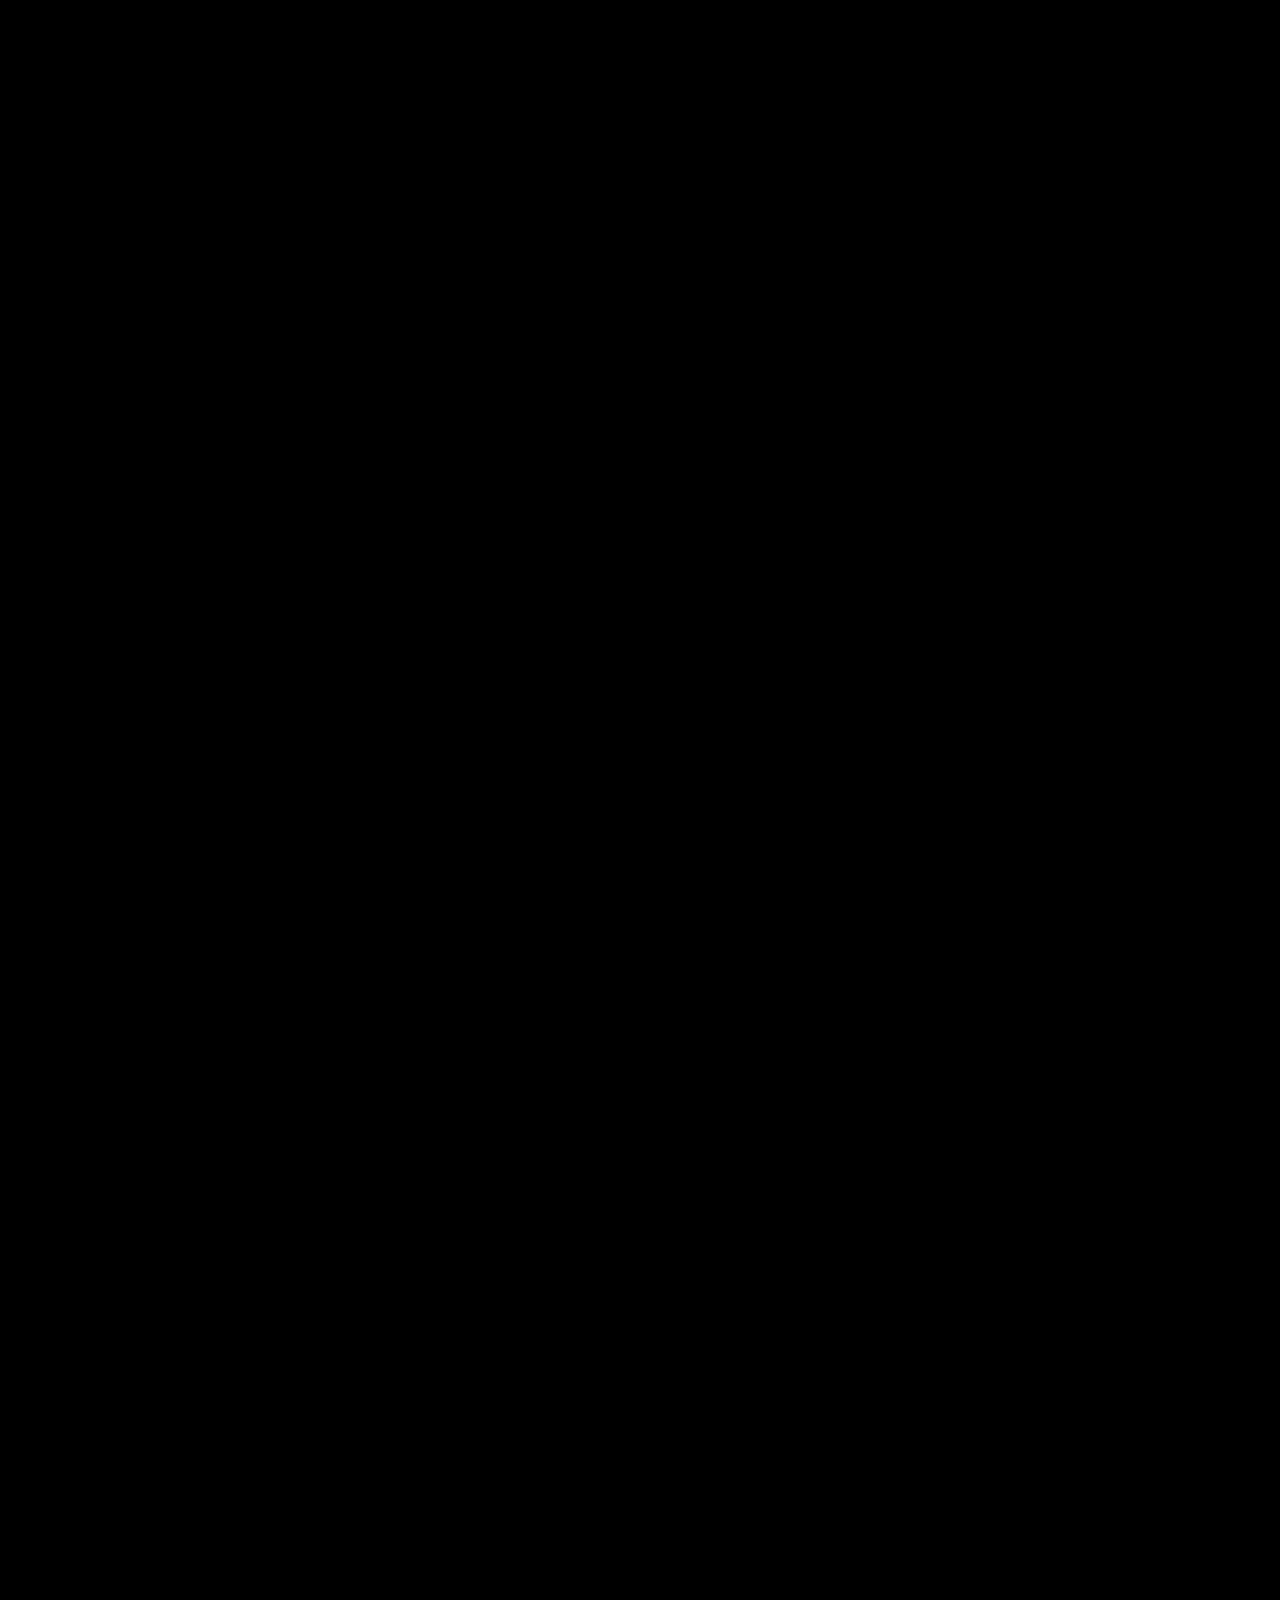
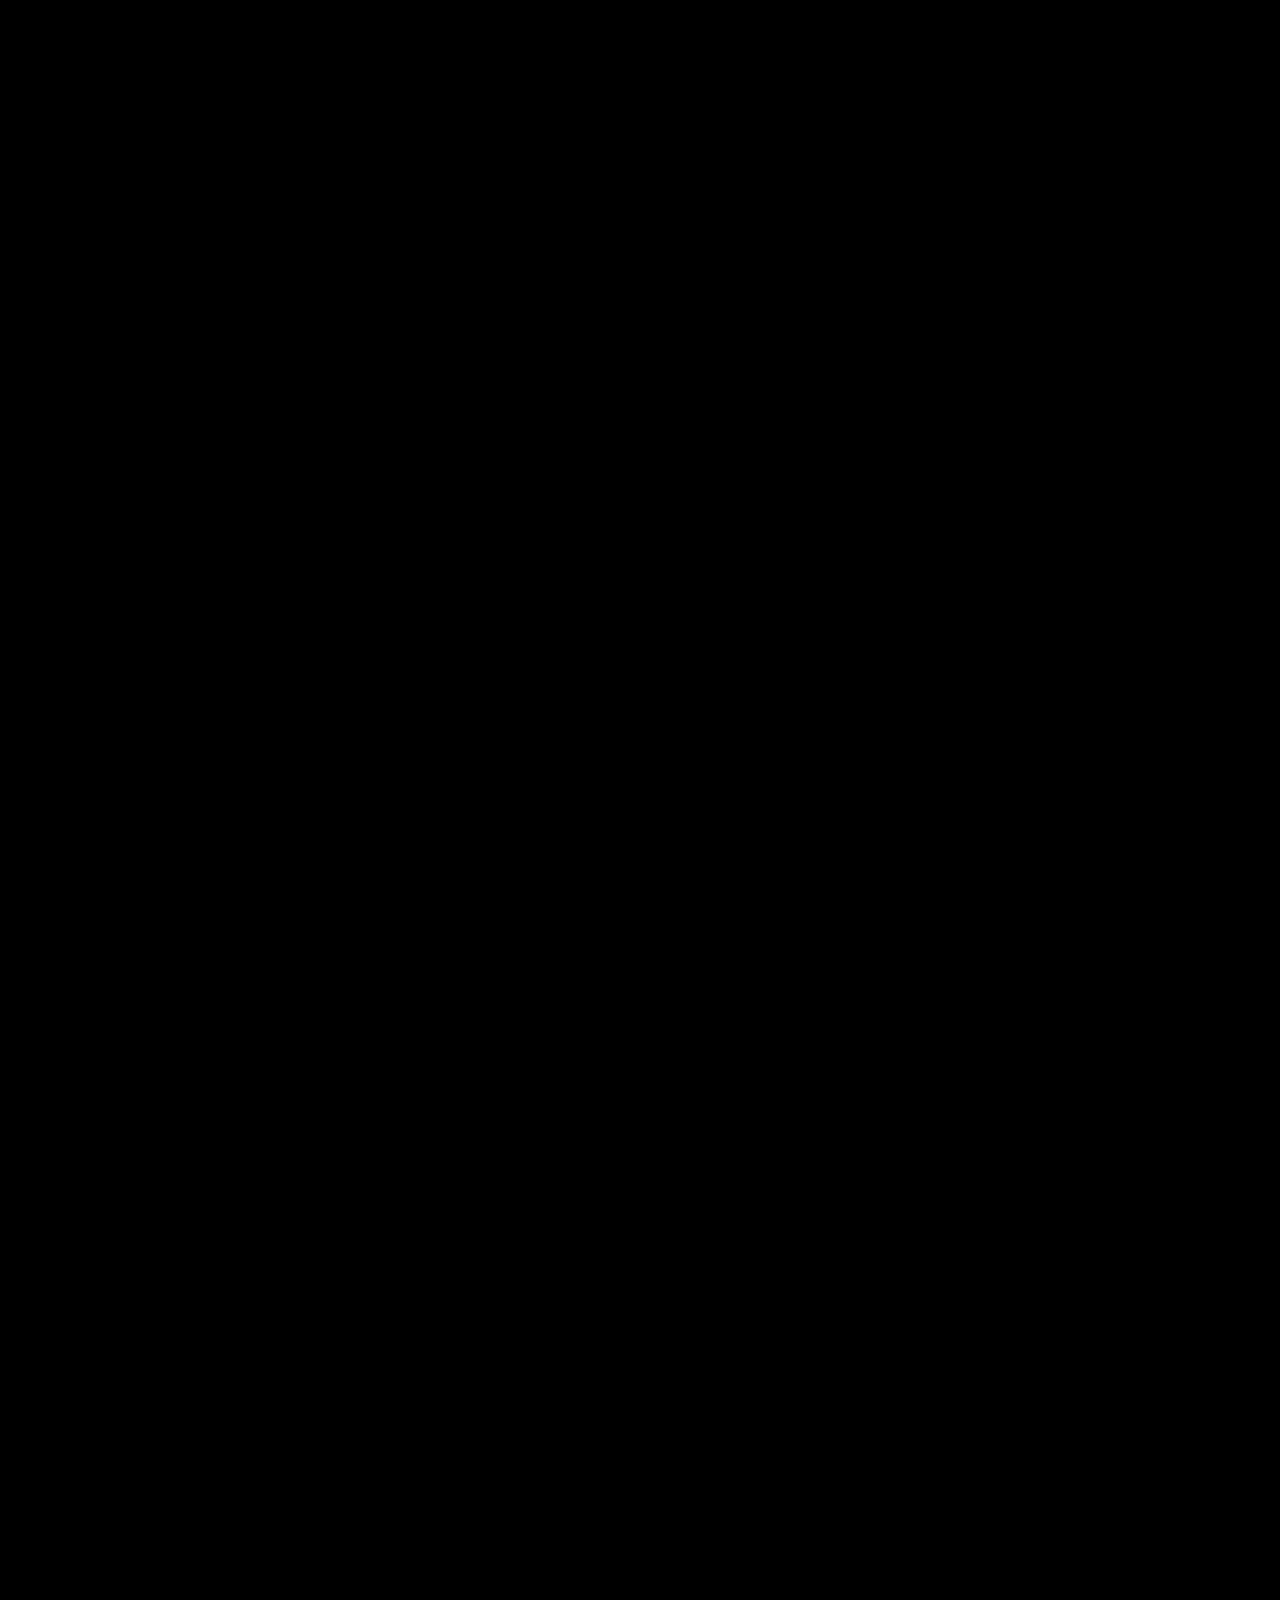
<file: Проявляющиеся изображения/index.html>
<!DOCTYPE html>
<html lang="en">

<head>
    <meta charset="UTF-8">
    <meta name="viewport" content="width=device-width, initial-scale=1.0">
    <title>Document</title>
    <link rel="stylesheet" href="style.css">
</head>

<body>
    <div class="page">
        <div class="progressbar"></div>
        <div class="scene">
            <div class="container">
                <span class="one">Scroll down,</span><br><span class="two">to see</span><br><span
                    class="three">mo-o-re...</span>
            </div>
            <div class="layer background blurred"></div>
            <div class="layer sun blurred shining">
                <img src="images/sun.png" alt="">
            </div>
            <div class="layer earth">
                <img src="images/earth.png" alt="">
            </div>
            <div class="layer moon">
                <img src="images/moon.png" alt="">
            </div>
        </div>
    </div>
    <script src="script.js"></script>
</body>

</html>
</file>
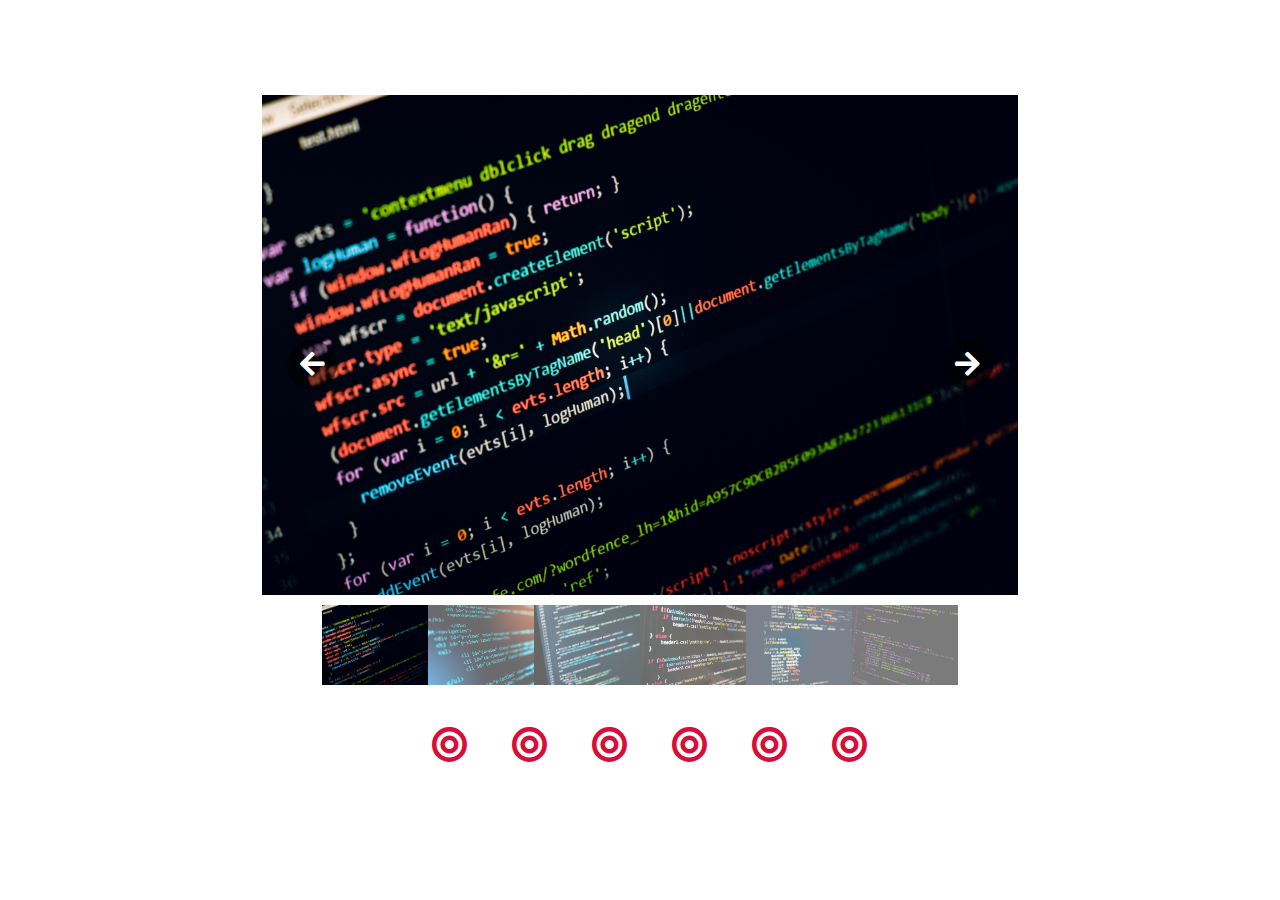
<file: Слайдер/index.html>
<!DOCTYPE html>
<html lang="en">

<head>
    <meta charset="UTF-8">
    <meta name="viewport" content="width=device-width, initial-scale=1.0">
    <link rel="stylesheet" href="https://cdnjs.cloudflare.com/ajax/libs/font-awesome/5.15.1/css/all.min.css">
    <link rel="stylesheet" href="https://cdnjs.cloudflare.com/ajax/libs/animate.css/4.1.1/animate.min.css">
    <link rel="stylesheet" href="style.css">
    <title>Слайдер</title>
</head>

<body>
    <div class="banner">
        <div class="block">
            <div class="slide_show">
                <div class="slide">
                    <img src="images/1.jpg" alt="">
                </div>
                <div class="slide">
                    <img src="images/2.jpg" alt="">
                </div>
                <div class="slide">
                    <img src="images/3.jpg" alt="">
                </div>
                <div class="slide">
                    <img src="images/4.jpg" alt="">
                </div>
                <div class="slide">
                    <img src="images/5.jpeg" alt="">
                </div>
                <div class="slide">
                    <img src="images/6.jpg" alt="">
                </div>
                <button class="arrow" id="prev"><i class="fas fa-arrow-left"></i></button>
                <button class="arrow" id="next"><i class="fas fa-arrow-right"></i></button>
                <div class="mini_block">
                    <div class="mini" id="1"><img src="images/1.jpg" alt=""></div>
                    <div class="mini" id="2"><img src="images/2.jpg" alt=""></div>
                    <div class="mini" id="3"><img src="images/3.jpg" alt=""></div>
                    <div class="mini" id="4"><img src="images/4.jpg" alt=""></div>
                    <div class="mini" id="5"><img src="images/5.jpeg" alt=""></div>
                    <div class="mini" id="6"><img src="images/6.jpg" alt=""></div>
                </div>
            </div>
            <div class="effects_block">
                <button class="effect" data-effect="fadeIn"><i class="fas fa-bullseye"></i></button>
                <button class="effect" data-effect="backInDown"><i class="fas fa-bullseye"></i></button>
                <button class="effect" data-effect="backInUp"><i class="fas fa-bullseye"></i></button>
                <button class="effect" data-effect="jackInTheBox"><i class="fas fa-bullseye"></i></button>
                <button class="effect" data-effect="zoomInDown"><i class="fas fa-bullseye"></i></button>
                <button class="effect" data-effect="bounceIn"><i class="fas fa-bullseye"></i></button>
            </div>
        </div>

    </div>
    <script src="script.js"></script>
</body>

</html>
</file>
<file: Игра «Угадай букву»/style.css>
*{
    margin: 0;
    padding: 0;
    border:0;
    box-sizing: border-box;
}

.banner{
    width:100%;
    height: 100vh;
    overflow: hidden;
    display: flex;
    justify-content: center;
    align-items: center;
}

.block{
    position: relative;
    max-width: 1000px;
    padding: 100px;
    display: flex;
    flex-direction: column;
    justify-content: center;
}

.text{
    font-size: 56px;
    display: block;
}

.remain{
    position: absolute;
    top: 0;
    left: 0;
    padding: 20px;
    font-size: 24px;
}

.tries{
    position: absolute;
    top: 0;
    right: 0;
    padding: 20px;
    font-size: 24px;
}

.guess{
    margin-top:30px;
    font-size: 28px;
    font-weight: 600;
    padding:10px 20px;
    background: #fff;
    color: #d90d39;
    transition:0.5s ease-in-out;
}

.guess:hover{
    letter-spacing: 3px;
    background: #d90d39;
    color:#fff;
}
</file>
<file: Пиковая дама/style.css>
html,
body {
  margin: 0;
  padding: 0;
  height: 100vh;
}

#wrap {
  position: relative;
  overflow: hidden;
  height: 100vh;
  display: flex;
  flex-direction: column;
  justify-content: center;
  align-items: center;
}

.card {
  display: inline-block;
  float: left;
  width: 80px;
  height: 120px;
  background:url(images/reverse.jpg);
  margin: 5px;
  box-sizing: border-box;
}

#real_cards,
#played_cards {
  padding:10px;
  width:1000px;
  min-height: 240px;
  background-color: green;
  margin-top:10px;
}

.rotate {
  transition: all 2s ease;
  opacity: 0;
  transform: translate(500px, 800px) rotate(360deg);
}

#win {
  display: none;
  position: absolute;
  width: 40%;
  height: 40%;
  top: 50%;
  left: 50%;
  transform: translate(-50%, -50%);
  background-color: gold;
  color: red;
  text-align: center;
  font-size: 60px;
  z-index: 9999;
  opacity: 0;
  box-sizing: border-box;
  padding-top: 10%;
  border: 2px solid red;
  transition: all 1s;
}

#win.active{
  display: block;
  opacity: 1;
  animation: zoomInUp 1s;
}

#played_cards .card#rc_A{
  background: url(images/cards.png);
}

#played_cards .card#rc_2{
  background: url(images/cards.png);
  background-position-x:-80px;
}

#played_cards .card#rc_3{
  background: url(images/cards.png);
  background-position-x:-160px;
}

#played_cards .card#rc_4{
  background: url(images/cards.png);
  background-position-x:-240px;
}

#played_cards .card#rc_5{
  background: url(images/cards.png);
  background-position-x:-320px;
}

#played_cards .card#rc_6{
  background: url(images/cards.png);
  background-position-x:-400px;
}

#played_cards .card#rc_7{
  background: url(images/cards.png);
  background-position-x:-480px;
}

#played_cards .card#rc_8{
  background: url(images/cards.png);
  background-position-x:-560px;
}

#played_cards .card#rc_9{
  background: url(images/cards.png);
  background-position-x:-640px;
}

#played_cards .card#rc_10{
  background: url(images/cards.png);
  background-position-x:-720px;
}

#played_cards .card#rc_J{
  background: url(images/cards.png);
  background-position-x:-800px;
}

#played_cards .card#rc_Q{
  background: url(images/cards.png);
  background-position-x:-880px;
}

#played_cards .card#rc_K{
  background: url(images/cards.png);
  background-position-x:-960px;
}
</file>
<file: Предложения/style.css>
@import url('https://fonts.googleapis.com/css2?family=Open+Sans&display=swap');

*{
    margin: 0;
    padding: 0;
    box-sizing: border-box;
    border:0;
    font-family: 'Open Sans', sans-serif;
    /* transition:0.3s ease; */
}

#wrap{
    width: 100%;
    height: 100vh;
    overflow: hidden;
    position: relative;
    background: #FFACAC;
}

#top_banner{
    padding:20px;
    width: 100%;
    min-height: 40%;
    position: relative;
    display: flex;
    justify-content: center;
    align-items: center;
    flex-direction: column;
}

#top_banner #russian_sentence_box{
    min-width: 500px;
    min-height: 50px;
    text-align: center;
    padding:20px;
    background:#FFE4E4;
    margin-bottom:10px;
    user-select: none;
}

#top_banner #russian_sentence_box p{
    font-size: 30px;
    color:#534545;
}

#top_banner #validate_banner{
    min-width: 600px;
    min-height:120px;
    background:#FFD8D8;
    padding:10px;
    display: flex;
    flex-wrap: wrap;
    justify-content: center;
    align-items: center;
}

#top_banner #validate_banner .word_field{
    width: 80px;
    height: 80px;
    background: #fff;
    margin:10px;
}

#validate_banner .word_field .drag_item{
    width: 100%;
    width: 100%;
    text-align: center;
    padding: 25px 0;
    user-select: none;
}

#validate_banner .word_field .drag_item span{
    font-size: 16px;
    color:#534545;
}

#bottom_banner{
    padding:100px;
    width: 100%;
    min-height: 50%;
    position: relative;
    display: flex;
    flex-wrap: wrap;
    justify-content: center;
    align-items: center;
}

#bottom_banner .item_field{
    position: relative;
    display: inline-block;
    width: 150px;
    height: 80px;
    background: #FFE4E4;
    border:3px dashed #AF3D3D;
    margin:10px;
}

#bottom_banner .drag_item{
    width: 100%;
    width: 100%;
    text-align: center;
    padding: 25px 0;
    user-select: none;
}


#bottom_banner .drag_item span{
    font-size: 20px;
    color:#534545;
}
</file>
<file: Проявляющиеся изображения/style.css>
@import url('https://fonts.googleapis.com/css2?family=Comfortaa:wght@400;500;600;700&display=swap');
*, *::before, *::after{
    margin: 0;
    padding: 0;
    border: 0;
    box-sizing: border-box;
    font-family: 'Comfortaa', cursive;
}

::-webkit-scrollbar {
    width: 0;
}

body{
    background: #000;
    min-height: 19000px;
}

.progressbar{
    z-index:9999;
    position: fixed;
    top: 0;
    left: 0;
    height: 6px;
    background: linear-gradient(270deg, #FEDF0D, #E55D03);
}

.scene{
    position: fixed;
    display: flex;
    justify-content: center;
    align-items: center;
    top: 0;
    left: 0;
    width: 100%;
    height: 100vh;
    overflow: hidden;
    background:#000;
}

.container{
    transition: opacity 0.5s linear, transform 0.3s ease-in-out;
    min-width: 600px;
    padding:20px;
    z-index: 99;
}

.container.hidden{
    opacity: 0;
    transform: translateY(-50px);
}

.container span{
    color:#fff;
}

.one{
    font-size: 4em;
}

.two{
    font-size: 4.6em;
    margin-left: 100px;
    margin-top: 10px;
}

.three{
    font-size: 4.8em;
    margin-left: 40px;
    margin-top: 20px;
}

.layer{
    position: fixed;
}

.layer.background{
    background: url(images/background_img.jpg) center center no-repeat;
    background-size: cover;
    z-index: 2;
    width: calc(100% + 40px);
    height: calc(100% + 40px);
    top: -20px;
    left: -20px;
    transition: 0.3s linear;
}

.background.blurred{
    filter: blur(3px);
}

.sun.blurred{
    animation: blurring 5s linear infinite;
}

@keyframes blurring{
    0%{
        filter: blur(7px);
    }
    50%{
        filter: blur(0);
    }
    100%{
        filter: blur(7px);
    }
}

.sun.shining img{
    animation: shine 5s linear infinite;
}

@keyframes shine{
    0%{
        filter: drop-shadow(0px 0px 25px rgba(255,179,39, 1));
    }
    50%{
        filter: drop-shadow(0px 0px 60px rgba(236,109,1, 1));
    }
    100%{
        filter: drop-shadow(0px 0px 25px rgba(255,179,39, 1));
    }
}

.sun{
    top: 50%;
    left: 50%;
    transform: translate(-50%, -50%);
    width: 400px;
    height: 400px;
    border-radius: 50%;
    z-index: 4;
    transition: 0.1s linear;
}

.sun img{
    border-radius: 50%;
    display: block;
    width: 100%;
    height: 100%;
    object-fit: cover;
}

.earth{
    top: 50%;
    left: 50%;
    transform: translate(-50%, -50%);
    width: 150px;
    height: 150px;
    border-radius: 50%;
    z-index: 3;
    transition: 0.3s linear;
}

.earth img{
    display: block;
    width: 100%;
    height: 100%;   
    object-fit: cover;
    border-radius: 50%;
    filter: drop-shadow(0px 0px 10px rgba(113, 192, 237, 1));
}

.moon{
    top: 50%;
    left: 50%;
    transform: translate(-50%, -50%);
    width: 75px;
    height: 75px;
    border-radius: 50%;
    z-index: 2;
    transition: 0.3s ease;
}

.moon img{
    display: block;
    width: 100%;
    height: 100%;   
    object-fit: cover;
    border-radius: 50%;
    filter: drop-shadow(0px 0px 10px rgba(255, 255, 255, 1));
}

.sun.anim{
    animation: blink 0.5s linear;
}

.sun.anim img{
    filter: drop-shadow(0px 0px 10px rgba(113, 192, 237, 1));
}

.earth.anim{
    animation: blink 0.5s linear;
}

.earth.anim img{
    filter: drop-shadow(0px 0px 10px rgba(255, 255, 255, 1));
}

.moon.anim{
    animation: blink 0.5s linear;
}

@keyframes blink{
    0%{
        opacity: 0;
    }
    100%{
        opacity: 1;
    }
}

.moon.anim img{
    filter: drop-shadow(0px 0px 10px rgba(158,127,250, 1));
}
</file>
<file: Слайдер/style.css>
*{
    margin: 0;
    padding: 0;
    border: 0;
    box-sizing: border-box;
}

.banner{
    width: 100%;
    height: 100vh;
    display: flex;
    justify-content: center;
    align-items: center;
    overflow: hidden;
}

button i{
    pointer-events: none;
}

.slide_show{
    max-width: 1000px;
    position: relative;
}

.slide{
    width: 100%;
    height: 500px;
    display: none;
}

.slide.active{
    display: block;
}

.slide img{
    width: 100%;
    height:100%;
    object-fit: cover;
}

.arrow{
    position: absolute;
    top: 50%;
    margin-top: -50px;
    width: 50px;
    height: 50px;
    border-radius: 50%;
    text-align: center;
    font-size: 28px;
    background: rgba(0,0,0,0.5);
    color:#fff;
    transition: 0.5s ease-in-out;
}

.arrow:hover{
    background: #fff;
    color:#000;
}

#next{
    right: 25px;
}

#next:hover{
    transform: translateX(10px);
}

#prev{
    left: 25px;
}

#prev:hover{
    transform: translateX(-10px);
}

.mini_block{
    margin-top: 10px;
    position: relative;
    width: 100%;
    height: 80px;
    display: flex;
    justify-content: center;
}
.mini_block .mini{
    display: inline-block;
    width: calc(100% / 6 - 20px);
    height: 100%;
    opacity: 0.6;
    transition: 0.3s;
    user-select: none;
}

.mini.active, .mini:hover{
    opacity: 1;
}

.mini_block .mini img{
    width: 100%;
    height: 100%;
    object-fit: cover;
    pointer-events: none;
}

.effects_block{
    width: 100%;
    padding: 30px;
    display: flex;
    justify-content: center;
    align-items: center;
}

.effects_block button{
    border-radius: 50%;
    width: 60px;
    height: 60px;
    text-align: center;
    margin-left: 20px;
    background: #fff;
    transition: 0.5s;
}

.effects_block button:hover{
    background: #d90d39;
}

.effects_block button i{
    font-size: 36px;
    color:#d90d39;
    transition: 0.5s;
}

.effects_block button:hover i{
    color:#fff
}

.fadeIn{
    animation: fadeIn 0.7s;
}

.backInDown{
    animation: backInDown 1s;
}

.backInUp{
    animation: backInUp 1s;
}

.jackInTheBox{
    animation: jackInTheBox 1s;
}

.zoomInDown{
    animation: zoomInDown 1s;
}

.bounceIn{
    animation: bounceIn 1s;
}
</file>
